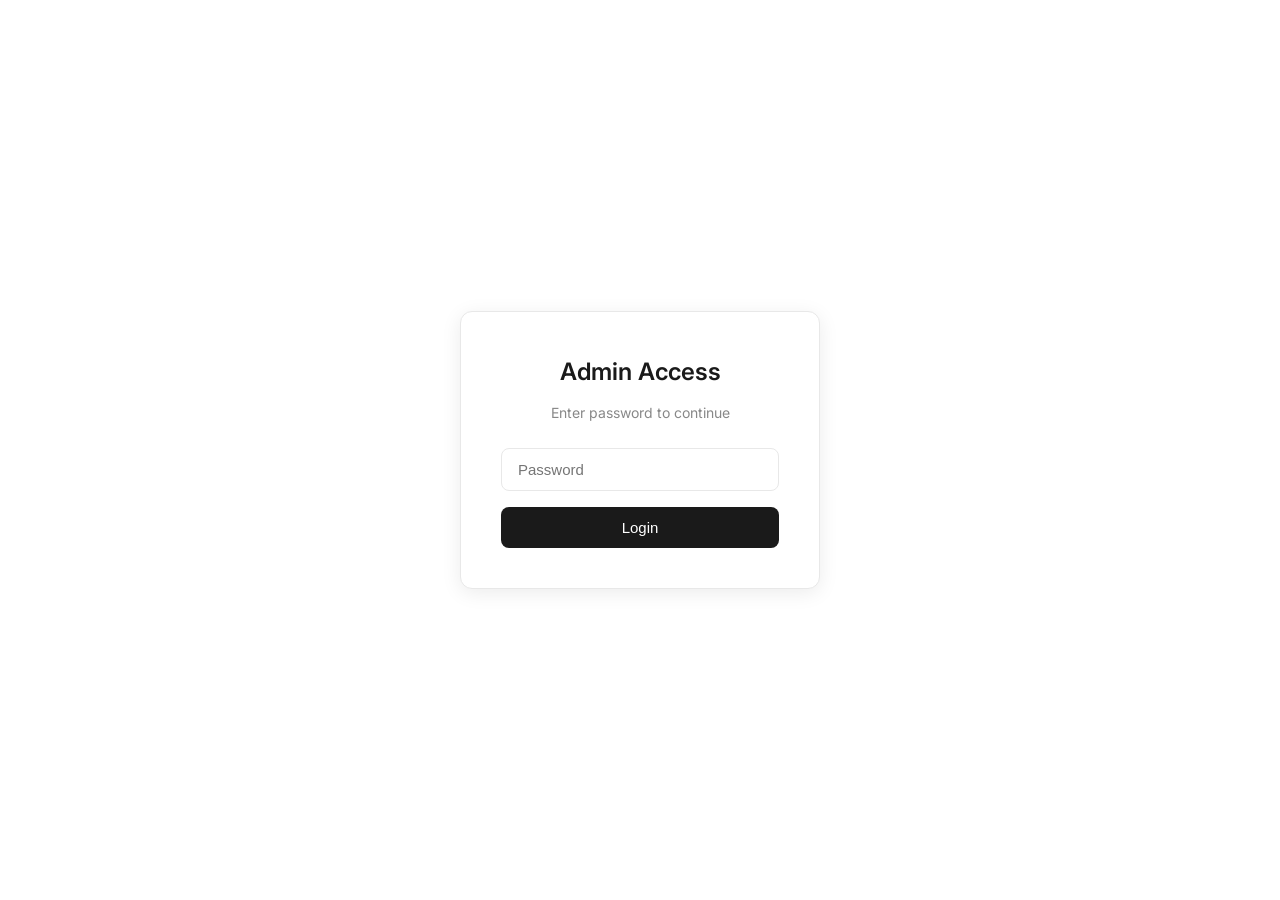
<file: admin.html>
<!DOCTYPE html>
<html lang="en">
<head>
    <meta charset="UTF-8">
    <meta name="viewport" content="width=device-width, initial-scale=1.0">
    <title>Admin Panel - Tharun K M</title>
    <link rel="stylesheet" href="styles.css">
    <link rel="preconnect" href="https://fonts.googleapis.com">
    <link rel="preconnect" href="https://fonts.gstatic.com" crossorigin>
    <link href="https://fonts.googleapis.com/css2?family=Inter:wght@400;500;600;700&family=Newsreader:ital,opsz,wght@0,6..72,400;0,6..72,500;1,6..72,400&display=swap" rel="stylesheet">
    <style>
        /* Admin Panel Specific Styles */
        .admin-container {
            max-width: 1200px;
            margin: 0 auto;
            padding: 40px 24px;
            font-family: var(--font-body);
        }

        .admin-header {
            display: flex;
            justify-content: space-between;
            align-items: center;
            margin-bottom: 40px;
            padding-bottom: 20px;
            border-bottom: 1px solid var(--color-border);
        }

        .admin-header h1 {
            font-size: 28px;
            font-weight: 600;
            color: var(--color-text);
        }

        .logout-btn {
            padding: 8px 16px;
            font-size: 13px;
            font-weight: 500;
            color: var(--color-text-muted);
            background: transparent;
            border: 1px solid var(--color-border);
            border-radius: 6px;
            cursor: pointer;
            transition: all 0.2s ease;
        }

        .logout-btn:hover {
            border-color: var(--color-text);
            color: var(--color-text);
        }

        /* Login Screen */
        .login-screen {
            position: fixed;
            top: 0;
            left: 0;
            right: 0;
            bottom: 0;
            background: var(--color-bg);
            display: flex;
            align-items: center;
            justify-content: center;
            z-index: 9999;
        }

        .login-form {
            background: var(--color-bg);
            padding: 40px;
            border-radius: 12px;
            border: 1px solid var(--color-border);
            box-shadow: 0 4px 20px rgba(0, 0, 0, 0.08);
            width: 100%;
            max-width: 360px;
            text-align: center;
        }

        .login-form h2 {
            font-size: 24px;
            font-weight: 600;
            margin-bottom: 8px;
            color: var(--color-text);
        }

        .login-form p {
            font-size: 14px;
            color: var(--color-text-muted);
            margin-bottom: 24px;
        }

        .login-form input {
            width: 100%;
            padding: 12px 16px;
            font-size: 15px;
            border: 1px solid var(--color-border);
            border-radius: 8px;
            margin-bottom: 16px;
            outline: none;
            transition: border-color 0.2s ease;
            box-sizing: border-box;
        }

        .login-form input:focus {
            border-color: var(--color-text);
        }

        .login-form button {
            width: 100%;
            padding: 12px 16px;
            font-size: 15px;
            font-weight: 500;
            color: #fff;
            background: #1a1a1a;
            border: none;
            border-radius: 8px;
            cursor: pointer;
            transition: background 0.2s ease;
        }

        .login-form button:hover {
            background: #333;
        }

        .login-error {
            color: #e75480;
            font-size: 13px;
            margin-top: 12px;
            display: none;
        }

        /* Tabs */
        .admin-tabs {
            display: flex;
            gap: 8px;
            margin-bottom: 32px;
        }

        .admin-tab {
            padding: 10px 20px;
            font-size: 14px;
            font-weight: 500;
            color: var(--color-text-muted);
            background: transparent;
            border: 1px solid var(--color-border);
            border-radius: 8px;
            cursor: pointer;
            transition: all 0.2s ease;
        }

        .admin-tab:hover {
            border-color: var(--color-text-muted);
        }

        .admin-tab.active {
            color: var(--color-text);
            background: var(--color-card-bg);
            border-color: var(--color-text);
        }

        /* Section Panels */
        .admin-section {
            display: none;
        }

        .admin-section.active {
            display: block;
        }

        .section-header {
            display: flex;
            justify-content: space-between;
            align-items: center;
            margin-bottom: 24px;
        }

        .section-header h2 {
            font-size: 20px;
            font-weight: 600;
            color: var(--color-text);
        }

        .add-btn {
            padding: 10px 20px;
            font-size: 14px;
            font-weight: 500;
            color: #fff;
            background: #1a1a1a;
            border: none;
            border-radius: 8px;
            cursor: pointer;
            transition: all 0.2s ease;
        }

        .add-btn:hover {
            background: #333;
        }

        /* Entry Cards */
        .entry-list {
            display: flex;
            flex-direction: column;
            gap: 16px;
        }

        .entry-card {
            padding: 20px;
            background: var(--color-card-bg);
            border: 1px solid var(--color-border);
            border-radius: 10px;
        }

        .entry-card .entry-meta {
            display: flex;
            justify-content: space-between;
            align-items: flex-start;
            margin-bottom: 12px;
        }

        .entry-card .entry-date {
            font-size: 12px;
            color: var(--color-text-light);
        }

        .entry-card .entry-category {
            font-size: 11px;
            font-weight: 500;
            text-transform: uppercase;
            padding: 3px 8px;
            border-radius: 4px;
            background: var(--color-border);
            color: var(--color-text-muted);
        }

        .entry-card .entry-title {
            font-size: 16px;
            font-weight: 500;
            color: var(--color-text);
            margin-bottom: 8px;
        }

        .entry-card .entry-message {
            font-size: 14px;
            color: var(--color-text);
            line-height: 1.6;
            margin-bottom: 12px;
        }

        .entry-card .entry-source {
            font-size: 13px;
            color: var(--color-text-muted);
            margin-bottom: 12px;
        }

        .entry-actions {
            display: flex;
            gap: 8px;
            padding-top: 12px;
            border-top: 1px solid var(--color-border);
        }

        .entry-actions button {
            padding: 6px 12px;
            font-size: 12px;
            font-weight: 500;
            border-radius: 6px;
            cursor: pointer;
            transition: all 0.2s ease;
        }

        .edit-btn {
            color: var(--color-text);
            background: transparent;
            border: 1px solid var(--color-border);
        }

        .edit-btn:hover {
            border-color: var(--color-text);
        }

        .delete-btn {
            color: #e75480;
            background: transparent;
            border: 1px solid #e75480;
        }

        .delete-btn:hover {
            background: #e75480;
            color: #fff;
        }

        /* Empty State */
        .empty-state {
            text-align: center;
            padding: 60px 20px;
            color: var(--color-text-muted);
        }

        .empty-state p {
            font-size: 15px;
        }

        /* Modal */
        .admin-modal {
            position: fixed;
            top: 0;
            left: 0;
            right: 0;
            bottom: 0;
            background: rgba(0, 0, 0, 0.5);
            display: none;
            align-items: center;
            justify-content: center;
            z-index: 5000;
            padding: 20px;
        }

        .admin-modal.active {
            display: flex;
        }

        .modal-content {
            background: var(--color-bg);
            border-radius: 12px;
            padding: 32px;
            width: 100%;
            max-width: 500px;
            max-height: 90vh;
            overflow-y: auto;
        }

        .modal-content h3 {
            font-size: 20px;
            font-weight: 600;
            margin-bottom: 24px;
            color: var(--color-text);
        }

        .form-group {
            margin-bottom: 20px;
        }

        .form-group label {
            display: block;
            font-size: 13px;
            font-weight: 500;
            color: var(--color-text-muted);
            margin-bottom: 6px;
        }

        .form-group input,
        .form-group textarea,
        .form-group select {
            width: 100%;
            padding: 10px 12px;
            font-size: 14px;
            border: 1px solid var(--color-border);
            border-radius: 8px;
            outline: none;
            transition: border-color 0.2s ease;
            box-sizing: border-box;
            font-family: var(--font-body);
        }

        .form-group input:focus,
        .form-group textarea:focus,
        .form-group select:focus {
            border-color: var(--color-text);
        }

        .form-group textarea {
            resize: vertical;
            min-height: 100px;
        }

        .modal-actions {
            display: flex;
            gap: 12px;
            justify-content: flex-end;
            margin-top: 24px;
        }

        .modal-actions button {
            padding: 10px 20px;
            font-size: 14px;
            font-weight: 500;
            border-radius: 8px;
            cursor: pointer;
            transition: all 0.2s ease;
        }

        .cancel-btn {
            color: var(--color-text-muted);
            background: transparent;
            border: 1px solid var(--color-border);
        }

        .cancel-btn:hover {
            border-color: var(--color-text);
            color: var(--color-text);
        }

        .save-btn {
            color: #fff;
            background: #1a1a1a;
            border: none;
        }

        .save-btn:hover {
            background: #333;
        }

        /* Export Section */
        .export-section {
            margin-top: 40px;
            padding-top: 24px;
            border-top: 1px solid var(--color-border);
        }

        .export-section h3 {
            font-size: 16px;
            font-weight: 600;
            margin-bottom: 16px;
            color: var(--color-text);
        }

        .export-buttons {
            display: flex;
            gap: 12px;
        }

        .export-btn {
            padding: 10px 16px;
            font-size: 13px;
            font-weight: 500;
            color: var(--color-text);
            background: transparent;
            border: 1px solid var(--color-border);
            border-radius: 6px;
            cursor: pointer;
            transition: all 0.2s ease;
        }

        .export-btn:hover {
            border-color: var(--color-text);
        }

        /* Confirm Dialog */
        .confirm-dialog {
            position: fixed;
            top: 0;
            left: 0;
            right: 0;
            bottom: 0;
            background: rgba(0, 0, 0, 0.5);
            display: none;
            align-items: center;
            justify-content: center;
            z-index: 6000;
        }

        .confirm-dialog.active {
            display: flex;
        }

        .confirm-content {
            background: var(--color-bg);
            border-radius: 12px;
            padding: 24px;
            width: 100%;
            max-width: 400px;
            text-align: center;
        }

        .confirm-content p {
            font-size: 15px;
            color: var(--color-text);
            margin-bottom: 20px;
        }

        .confirm-actions {
            display: flex;
            gap: 12px;
            justify-content: center;
        }

        /* Dark mode adjustments */
        [data-theme="dark"] .login-form button,
        [data-theme="dark"] .add-btn,
        [data-theme="dark"] .save-btn {
            background: #fff;
            color: #1a1a1a;
        }

        [data-theme="dark"] .login-form button:hover,
        [data-theme="dark"] .add-btn:hover,
        [data-theme="dark"] .save-btn:hover {
            background: #e0e0e0;
        }
    </style>
</head>
<body>
    <!-- Login Screen -->
    <div class="login-screen" id="login-screen">
        <div class="login-form">
            <h2>Admin Access</h2>
            <p>Enter password to continue</p>
            <input type="password" id="admin-password" placeholder="Password" autocomplete="current-password">
            <button id="login-btn">Login</button>
            <p class="login-error" id="login-error">Incorrect password</p>
        </div>
    </div>

    <!-- Admin Panel -->
    <div class="admin-container" id="admin-panel" style="display: none;">
        <header class="admin-header">
            <h1>Admin Panel</h1>
            <button class="logout-btn" id="logout-btn">Logout</button>
        </header>

        <!-- Tabs -->
        <div class="admin-tabs">
            <button class="admin-tab active" data-tab="guestbook">Guestbook</button>
            <button class="admin-tab" data-tab="thoughts">Thoughts</button>
            <button class="admin-tab" data-tab="calendar">Content Calendar</button>
        </div>

        <!-- Guestbook Section -->
        <div class="admin-section active" id="section-guestbook">
            <div class="section-header">
                <h2>Guestbook Entries</h2>
            </div>
            <div class="entry-list" id="guestbook-list">
                <!-- Entries loaded dynamically -->
            </div>
            <div class="export-section">
                <h3>Export Data</h3>
                <div class="export-buttons">
                    <button class="export-btn" id="export-guestbook">Download guestbook.json</button>
                </div>
            </div>
        </div>

        <!-- Thoughts Section -->
        <div class="admin-section" id="section-thoughts">
            <div class="section-header">
                <h2>Thoughts (Blog Posts)</h2>
                <button class="add-btn" id="add-thought-admin">+ Add Thought</button>
            </div>
            <div class="entry-list" id="thoughts-admin-list">
                <!-- Entries loaded dynamically -->
            </div>
            <div class="export-section">
                <h3>Export Data</h3>
                <div class="export-buttons">
                    <button class="export-btn" id="export-thoughts">Download thoughts.json</button>
                </div>
            </div>
        </div>

        <!-- Calendar Section -->
        <div class="admin-section" id="section-calendar">
            <div class="section-header">
                <h2>Content Calendar</h2>
                <button class="add-btn" id="add-content-admin">+ Add Content</button>
            </div>
            <div class="entry-list" id="calendar-list">
                <!-- Entries loaded dynamically -->
            </div>
            <div class="export-section">
                <h3>Export Data</h3>
                <div class="export-buttons">
                    <button class="export-btn" id="export-calendar">Download content-data.json</button>
                </div>
            </div>
        </div>
    </div>

    <!-- Edit Content Modal -->
    <div class="admin-modal" id="content-modal">
        <div class="modal-content">
            <h3 id="modal-title">Add Content</h3>
            <input type="hidden" id="edit-content-id">
            <div class="form-group">
                <label for="edit-date">Date</label>
                <input type="date" id="edit-date">
            </div>
            <div class="form-group">
                <label for="edit-title">Title *</label>
                <input type="text" id="edit-title" placeholder="What did you consume?">
            </div>
            <div class="form-group">
                <label for="edit-url">URL</label>
                <input type="url" id="edit-url" placeholder="https://...">
            </div>
            <div class="form-group">
                <label for="edit-source">Source / Platform</label>
                <input type="text" id="edit-source" placeholder="e.g., The Atlantic, YouTube">
            </div>
            <div class="form-group">
                <label for="edit-category">Category</label>
                <select id="edit-category">
                    <option value="article">Article</option>
                    <option value="video">Video</option>
                    <option value="book">Book</option>
                    <option value="podcast">Podcast</option>
                    <option value="newsletter">Newsletter</option>
                </select>
            </div>
            <div class="form-group">
                <label for="edit-thoughts">My Thoughts</label>
                <textarea id="edit-thoughts" placeholder="What resonated with you?"></textarea>
            </div>
            <div class="modal-actions">
                <button class="cancel-btn" id="modal-cancel">Cancel</button>
                <button class="save-btn" id="modal-save">Save</button>
            </div>
        </div>
    </div>

    <!-- Edit Thought Modal -->
    <div class="admin-modal" id="thought-modal">
        <div class="modal-content">
            <h3 id="thought-modal-title">Add Thought</h3>
            <input type="hidden" id="edit-thought-id">
            <div class="form-group">
                <label for="edit-thought-year">Year *</label>
                <input type="text" id="edit-thought-year" placeholder="2025">
            </div>
            <div class="form-group">
                <label for="edit-thought-title">Title *</label>
                <input type="text" id="edit-thought-title" placeholder="Article title">
            </div>
            <div class="form-group">
                <label for="edit-thought-url">URL *</label>
                <input type="url" id="edit-thought-url" placeholder="https://substack.com/...">
            </div>
            <div class="modal-actions">
                <button class="cancel-btn" id="thought-modal-cancel">Cancel</button>
                <button class="save-btn" id="thought-modal-save">Save</button>
            </div>
        </div>
    </div>

    <!-- Confirm Delete Dialog -->
    <div class="confirm-dialog" id="confirm-dialog">
        <div class="confirm-content">
            <p id="confirm-message">Are you sure you want to delete this item?</p>
            <div class="confirm-actions">
                <button class="cancel-btn" id="confirm-cancel">Cancel</button>
                <button class="delete-btn" id="confirm-delete">Delete</button>
            </div>
        </div>
    </div>

    <script>
        // Simple hash function for password verification
        async function hashPassword(password) {
            const encoder = new TextEncoder();
            const data = encoder.encode(password);
            const hashBuffer = await crypto.subtle.digest('SHA-256', data);
            const hashArray = Array.from(new Uint8Array(hashBuffer));
            return hashArray.map(b => b.toString(16).padStart(2, '0')).join('');
        }

        // Admin password hash (change this to your password's hash)
        // Default password: "admin123" - CHANGE THIS!
        const ADMIN_PASSWORD_HASH = '96627b6433074090938ad6cfa0f22bf6c2675f8d5725b6c46778c2f725ba2554';

        // State
        let guestbookNotes = [];
        let calendarEntries = [];
        let thoughtsEntries = [];
        let currentEditId = null;
        let currentThoughtEditId = null;
        let deleteCallback = null;

        // DOM Elements
        const loginScreen = document.getElementById('login-screen');
        const adminPanel = document.getElementById('admin-panel');
        const passwordInput = document.getElementById('admin-password');
        const loginBtn = document.getElementById('login-btn');
        const loginError = document.getElementById('login-error');
        const logoutBtn = document.getElementById('logout-btn');

        // Check authentication
        function checkAuth() {
            const token = sessionStorage.getItem('admin-auth');
            if (token === 'authenticated') {
                showAdminPanel();
            }
        }

        // Login
        loginBtn.addEventListener('click', async () => {
            const password = passwordInput.value;
            const hash = await hashPassword(password);

            if (hash === ADMIN_PASSWORD_HASH) {
                sessionStorage.setItem('admin-auth', 'authenticated');
                showAdminPanel();
            } else {
                loginError.style.display = 'block';
                passwordInput.value = '';
            }
        });

        passwordInput.addEventListener('keypress', (e) => {
            if (e.key === 'Enter') {
                loginBtn.click();
            }
        });

        // Logout
        logoutBtn.addEventListener('click', () => {
            sessionStorage.removeItem('admin-auth');
            loginScreen.style.display = 'flex';
            adminPanel.style.display = 'none';
        });

        // Show admin panel
        function showAdminPanel() {
            loginScreen.style.display = 'none';
            adminPanel.style.display = 'block';
            loadData();
        }

        // Tab switching
        document.querySelectorAll('.admin-tab').forEach(tab => {
            tab.addEventListener('click', () => {
                document.querySelectorAll('.admin-tab').forEach(t => t.classList.remove('active'));
                document.querySelectorAll('.admin-section').forEach(s => s.classList.remove('active'));

                tab.classList.add('active');
                document.getElementById(`section-${tab.dataset.tab}`).classList.add('active');
            });
        });

        // Load data from localStorage
        function loadData() {
            // Load guestbook
            const storedNotes = localStorage.getItem('guestbook-notes');
            guestbookNotes = storedNotes ? JSON.parse(storedNotes) : [];
            renderGuestbook();

            // Load thoughts
            const storedThoughts = localStorage.getItem('thoughts-entries');
            thoughtsEntries = storedThoughts ? JSON.parse(storedThoughts) : [];
            renderThoughts();

            // Load calendar
            const storedCalendar = localStorage.getItem('content-calendar');
            calendarEntries = storedCalendar ? JSON.parse(storedCalendar) : [];
            renderCalendar();
        }

        // Format date
        function formatDate(dateStr) {
            const date = new Date(dateStr);
            return date.toLocaleDateString('en-US', {
                month: 'short',
                day: 'numeric',
                year: 'numeric'
            });
        }

        // Render guestbook entries
        function renderGuestbook() {
            const list = document.getElementById('guestbook-list');

            if (guestbookNotes.length === 0) {
                list.innerHTML = '<div class="empty-state"><p>No guestbook entries yet.</p></div>';
                return;
            }

            // Sort by date, newest first
            const sorted = [...guestbookNotes].sort((a, b) =>
                new Date(b.createdAt) - new Date(a.createdAt)
            );

            list.innerHTML = sorted.map(note => `
                <div class="entry-card" data-id="${note.id}">
                    <div class="entry-meta">
                        <span class="entry-date">${formatDate(note.createdAt)}</span>
                    </div>
                    <p class="entry-message">"${note.message}"</p>
                    <div class="entry-actions">
                        <button class="delete-btn" onclick="confirmDeleteGuestbook(${note.id})">Delete</button>
                    </div>
                </div>
            `).join('');
        }

        // Render thoughts entries
        function renderThoughts() {
            const list = document.getElementById('thoughts-admin-list');

            if (thoughtsEntries.length === 0) {
                list.innerHTML = '<div class="empty-state"><p>No thoughts yet. Add your first blog post link!</p></div>';
                return;
            }

            // Sort by year descending, then by id
            const sorted = [...thoughtsEntries].sort((a, b) => {
                if (b.year !== a.year) return b.year - a.year;
                return b.id - a.id;
            });

            list.innerHTML = sorted.map(thought => `
                <div class="entry-card" data-id="${thought.id}">
                    <div class="entry-meta">
                        <span class="entry-date">${thought.year}</span>
                    </div>
                    <h4 class="entry-title">${thought.title}</h4>
                    <p class="entry-source">${thought.url}</p>
                    <div class="entry-actions">
                        <button class="edit-btn" onclick="editThought(${thought.id})">Edit</button>
                        <button class="delete-btn" onclick="confirmDeleteThought(${thought.id})">Delete</button>
                    </div>
                </div>
            `).join('');
        }

        // Add thought
        document.getElementById('add-thought-admin').addEventListener('click', () => {
            currentThoughtEditId = null;
            document.getElementById('thought-modal-title').textContent = 'Add Thought';
            document.getElementById('edit-thought-id').value = '';
            document.getElementById('edit-thought-year').value = new Date().getFullYear().toString();
            document.getElementById('edit-thought-title').value = '';
            document.getElementById('edit-thought-url').value = '';
            document.getElementById('thought-modal').classList.add('active');
        });

        // Edit thought
        function editThought(id) {
            const thought = thoughtsEntries.find(t => t.id === id);
            if (!thought) return;

            currentThoughtEditId = id;
            document.getElementById('thought-modal-title').textContent = 'Edit Thought';
            document.getElementById('edit-thought-id').value = id;
            document.getElementById('edit-thought-year').value = thought.year;
            document.getElementById('edit-thought-title').value = thought.title;
            document.getElementById('edit-thought-url').value = thought.url;
            document.getElementById('thought-modal').classList.add('active');
        }

        // Save thought
        document.getElementById('thought-modal-save').addEventListener('click', () => {
            const year = document.getElementById('edit-thought-year').value.trim();
            const title = document.getElementById('edit-thought-title').value.trim();
            const url = document.getElementById('edit-thought-url').value.trim();

            if (!year || !title || !url) {
                alert('All fields are required');
                return;
            }

            if (currentThoughtEditId) {
                // Update existing
                const index = thoughtsEntries.findIndex(t => t.id === currentThoughtEditId);
                if (index !== -1) {
                    thoughtsEntries[index] = { ...thoughtsEntries[index], year, title, url };
                }
            } else {
                // Add new
                thoughtsEntries.push({
                    id: Date.now(),
                    year,
                    title,
                    url
                });
            }

            localStorage.setItem('thoughts-entries', JSON.stringify(thoughtsEntries));
            renderThoughts();
            document.getElementById('thought-modal').classList.remove('active');
            currentThoughtEditId = null;
        });

        // Cancel thought modal
        document.getElementById('thought-modal-cancel').addEventListener('click', () => {
            document.getElementById('thought-modal').classList.remove('active');
            currentThoughtEditId = null;
        });

        // Delete thought
        function confirmDeleteThought(id) {
            document.getElementById('confirm-message').textContent = 'Delete this thought entry?';
            document.getElementById('confirm-dialog').classList.add('active');
            deleteCallback = () => {
                thoughtsEntries = thoughtsEntries.filter(t => t.id !== id);
                localStorage.setItem('thoughts-entries', JSON.stringify(thoughtsEntries));
                renderThoughts();
            };
        }

        // Export thoughts
        document.getElementById('export-thoughts').addEventListener('click', () => {
            const data = JSON.stringify({ entries: thoughtsEntries }, null, 2);
            downloadJSON(data, 'thoughts.json');
        });

        // Render calendar entries
        function renderCalendar() {
            const list = document.getElementById('calendar-list');

            if (calendarEntries.length === 0) {
                list.innerHTML = '<div class="empty-state"><p>No content entries yet.</p></div>';
                return;
            }

            // Sort by date, newest first
            const sorted = [...calendarEntries].sort((a, b) =>
                new Date(b.date) - new Date(a.date)
            );

            list.innerHTML = sorted.map(entry => `
                <div class="entry-card" data-id="${entry.id}">
                    <div class="entry-meta">
                        <span class="entry-date">${formatDate(entry.date)}</span>
                        <span class="entry-category">${entry.category}</span>
                    </div>
                    <h4 class="entry-title">${entry.title}</h4>
                    ${entry.source ? `<p class="entry-source">${entry.source}</p>` : ''}
                    <div class="entry-actions">
                        <button class="edit-btn" onclick="editContent(${entry.id})">Edit</button>
                        <button class="delete-btn" onclick="confirmDeleteContent(${entry.id})">Delete</button>
                    </div>
                </div>
            `).join('');
        }

        // Delete guestbook entry
        function confirmDeleteGuestbook(id) {
            document.getElementById('confirm-message').textContent = 'Delete this guestbook entry?';
            document.getElementById('confirm-dialog').classList.add('active');
            deleteCallback = () => {
                guestbookNotes = guestbookNotes.filter(n => n.id !== id);
                localStorage.setItem('guestbook-notes', JSON.stringify(guestbookNotes));
                renderGuestbook();
            };
        }

        // Delete content entry
        function confirmDeleteContent(id) {
            document.getElementById('confirm-message').textContent = 'Delete this content entry?';
            document.getElementById('confirm-dialog').classList.add('active');
            deleteCallback = () => {
                calendarEntries = calendarEntries.filter(e => e.id !== id);
                localStorage.setItem('content-calendar', JSON.stringify(calendarEntries));
                renderCalendar();
            };
        }

        // Confirm delete
        document.getElementById('confirm-delete').addEventListener('click', () => {
            if (deleteCallback) {
                deleteCallback();
                deleteCallback = null;
            }
            document.getElementById('confirm-dialog').classList.remove('active');
        });

        document.getElementById('confirm-cancel').addEventListener('click', () => {
            deleteCallback = null;
            document.getElementById('confirm-dialog').classList.remove('active');
        });

        // Edit content
        function editContent(id) {
            const entry = calendarEntries.find(e => e.id === id);
            if (!entry) return;

            currentEditId = id;
            document.getElementById('modal-title').textContent = 'Edit Content';
            document.getElementById('edit-content-id').value = id;
            document.getElementById('edit-date').value = entry.date;
            document.getElementById('edit-title').value = entry.title;
            document.getElementById('edit-url').value = entry.url || '';
            document.getElementById('edit-source').value = entry.source || '';
            document.getElementById('edit-category').value = entry.category || 'article';
            document.getElementById('edit-thoughts').value = entry.thoughts || '';

            document.getElementById('content-modal').classList.add('active');
        }

        // Add content
        document.getElementById('add-content-admin').addEventListener('click', () => {
            currentEditId = null;
            document.getElementById('modal-title').textContent = 'Add Content';
            document.getElementById('edit-content-id').value = '';
            document.getElementById('edit-date').value = new Date().toISOString().split('T')[0];
            document.getElementById('edit-title').value = '';
            document.getElementById('edit-url').value = '';
            document.getElementById('edit-source').value = '';
            document.getElementById('edit-category').value = 'article';
            document.getElementById('edit-thoughts').value = '';

            document.getElementById('content-modal').classList.add('active');
        });

        // Save content
        document.getElementById('modal-save').addEventListener('click', () => {
            const date = document.getElementById('edit-date').value;
            const title = document.getElementById('edit-title').value.trim();
            const url = document.getElementById('edit-url').value.trim();
            const source = document.getElementById('edit-source').value.trim();
            const category = document.getElementById('edit-category').value;
            const thoughts = document.getElementById('edit-thoughts').value.trim();

            if (!title) {
                alert('Title is required');
                return;
            }

            if (currentEditId) {
                // Update existing
                const index = calendarEntries.findIndex(e => e.id === currentEditId);
                if (index !== -1) {
                    calendarEntries[index] = {
                        ...calendarEntries[index],
                        date,
                        title,
                        url: url || '#',
                        source,
                        category,
                        thoughts
                    };
                }
            } else {
                // Add new
                calendarEntries.push({
                    id: Date.now(),
                    date,
                    title,
                    url: url || '#',
                    source,
                    category,
                    thoughts,
                    addedAt: new Date().toISOString()
                });
            }

            localStorage.setItem('content-calendar', JSON.stringify(calendarEntries));
            renderCalendar();
            document.getElementById('content-modal').classList.remove('active');
            currentEditId = null;
        });

        // Cancel modal
        document.getElementById('modal-cancel').addEventListener('click', () => {
            document.getElementById('content-modal').classList.remove('active');
            currentEditId = null;
        });

        // Export guestbook
        document.getElementById('export-guestbook').addEventListener('click', () => {
            const data = JSON.stringify({ entries: guestbookNotes }, null, 2);
            downloadJSON(data, 'guestbook.json');
        });

        // Export calendar
        document.getElementById('export-calendar').addEventListener('click', () => {
            const data = JSON.stringify({ entries: calendarEntries }, null, 2);
            downloadJSON(data, 'content-data.json');
        });

        // Download JSON helper
        function downloadJSON(data, filename) {
            const blob = new Blob([data], { type: 'application/json' });
            const url = URL.createObjectURL(blob);
            const a = document.createElement('a');
            a.href = url;
            a.download = filename;
            document.body.appendChild(a);
            a.click();
            document.body.removeChild(a);
            URL.revokeObjectURL(url);
        }

        // Close modals on escape
        document.addEventListener('keydown', (e) => {
            if (e.key === 'Escape') {
                document.getElementById('content-modal').classList.remove('active');
                document.getElementById('thought-modal').classList.remove('active');
                document.getElementById('confirm-dialog').classList.remove('active');
            }
        });

        // Initialize
        checkAuth();
    </script>
</body>
</html>
</file>
<file: styles.css>
/* ===================================
   CSS Variables & Base Styles
   =================================== */

:root {
    /* Colors - Light Mode */
    --color-bg: #ffffff;
    --color-text: #1a1a1a;
    --color-text-muted: #888888;
    --color-text-light: #b5b5b5;
    --color-border: #e8e8e8;

    /* Highlight Colors - More vibrant and distinct */
    --highlight-peach: rgba(255, 180, 140, 0.6);
    --highlight-blue: rgba(140, 190, 255, 0.6);
    --highlight-lavender: rgba(200, 160, 255, 0.6);
    --highlight-yellow: rgba(255, 235, 120, 0.7);

    /* Highlight Hover States */
    --highlight-peach-hover: rgba(255, 160, 110, 0.8);
    --highlight-blue-hover: rgba(110, 170, 255, 0.8);
    --highlight-lavender-hover: rgba(180, 130, 255, 0.8);
    --highlight-yellow-hover: rgba(255, 220, 80, 0.9);

    /* Card backgrounds */
    --color-card-bg: #fafafa;

    /* Typography */
    --font-body: 'Inter', -apple-system, BlinkMacSystemFont, sans-serif;
    --font-serif: 'Newsreader', Georgia, serif;

    /* Spacing */
    --sidebar-width: 180px;
    --content-max-width: 600px;
    --section-gap: 80px;
}

/* Reset & Base */
*, *::before, *::after {
    box-sizing: border-box;
    margin: 0;
    padding: 0;
}

html {
    scroll-behavior: smooth;
    font-size: clamp(16px, 1.1vw, 19px);
    overflow-x: clip;
    -webkit-text-size-adjust: 100%; /* Prevent iOS from auto-scaling text */
    text-size-adjust: 100%;
}

body {
    font-family: var(--font-body);
    background-color: var(--color-bg);
    color: var(--color-text);
    line-height: 1.7;
    -webkit-font-smoothing: antialiased;
    transition: background-color 0.3s ease, color 0.3s ease;
    -moz-osx-font-smoothing: grayscale;
    overflow-x: hidden; /* Fallback */
    overflow-x: clip;   /* Preferred: doesn't create scroll container, fixes iOS position:fixed bug */
    min-height: 100vh;
}

/* Selection */
::selection {
    background: var(--highlight-lavender);
}

/* ===================================
   Page View Counter (in footer)
   =================================== */

.page-view-counter {
    display: inline-flex;
    align-items: center;
    gap: 5px;
    font-family: var(--font-body);
    font-size: 0.75rem;
    color: var(--color-text-light);
    margin-top: 8px;
}

.page-view-counter svg {
    opacity: 0.5;
    width: 12px;
    height: 12px;
}

.page-view-counter span {
    font-variant-numeric: tabular-nums;
}

.page-view-counter .view-label {
    opacity: 0.7;
}

/* ===================================
   Social Links - Top Right
   =================================== */

.social-links {
    position: fixed;
    top: 24px;
    right: 24px;
    display: flex;
    gap: 12px;
    z-index: 100;
}

.social-links a {
    display: flex;
    align-items: center;
    justify-content: center;
    width: 20px;
    height: 20px;
    color: var(--color-text-muted);
    transition: color 0.2s ease, transform 0.2s ease;
}

.social-links a:hover {
    color: var(--color-text);
    transform: translateY(-2px);
}

.social-links svg {
    width: 18px;
    height: 18px;
}

/* Individual icon adjustments for visual balance */
#social-twitter svg {
    width: 19px;
    height: 19px;
}

#social-linkedin svg {
    width: 17px;
    height: 17px;
}

#social-substack svg {
    width: 18px;
    height: 18px;
}

#social-email svg {
    width: 18px;
    height: 18px;
}

/* Social View Counter */
.social-view-counter {
    display: flex;
    align-items: center;
    gap: 4px;
    height: 20px;
    color: var(--color-text-muted);
    cursor: default;
    transition: color 0.2s ease;
}

.social-view-counter:hover {
    color: var(--color-text);
}

.social-view-counter svg {
    width: 18px;
    height: 18px;
    flex-shrink: 0;
}

.social-view-counter span {
    font-variant-numeric: tabular-nums;
    font-size: 0.75rem;
    font-weight: 500;
    line-height: 1;
}

/* ===================================
   Mobile Menu Toggle (Hamburger)
   =================================== */

.mobile-menu-toggle {
    display: none;
    position: fixed;
    top: 20px;
    left: 20px;
    z-index: 300;
    width: 44px;
    height: 44px;
    background: var(--color-bg);
    border: 1px solid var(--color-border);
    border-radius: 8px;
    flex-direction: column;
    justify-content: center;
    align-items: center;
    gap: 5px;
    padding: 10px;
    cursor: pointer;
    transition: all 0.3s ease;
}

.hamburger-line {
    width: 20px;
    height: 2px;
    background: var(--color-text);
    border-radius: 2px;
    transition: all 0.3s ease;
}

.mobile-menu-toggle.active .hamburger-line:nth-child(1) {
    transform: rotate(45deg) translate(5px, 5px);
}

.mobile-menu-toggle.active .hamburger-line:nth-child(2) {
    opacity: 0;
}

.mobile-menu-toggle.active .hamburger-line:nth-child(3) {
    transform: rotate(-45deg) translate(5px, -5px);
}

/* ===================================
   Sidebar Navigation
   =================================== */

.sidebar {
    position: fixed;
    left: 40px;
    top: 50%;
    transform: translateY(-50%);
    width: var(--sidebar-width);
    z-index: 100;
}

.sidebar-overlay {
    display: none;
}

.sidebar-content {
    display: contents;
}

.sidebar ul {
    list-style: none;
}

.sidebar li {
    margin-bottom: 8px;
}

.nav-link {
    font-size: 1rem;
    color: var(--color-text-light);
    text-decoration: none;
    letter-spacing: 0;
    transition: color 0.25s ease;
    display: inline-block;
    position: relative;
}

.nav-link::after {
    content: '';
    position: absolute;
    left: 0;
    bottom: -2px;
    width: 0;
    height: 1px;
    background: var(--color-text);
    transition: width 0.25s ease;
}

.nav-link:hover,
.nav-link.active {
    color: var(--color-text);
}

.nav-link.active::after {
    width: 100%;
}

/* ===================================
   Main Content Area
   =================================== */

.main-content {
    margin-left: calc(var(--sidebar-width) + 60px);
    padding: 60px 40px 60px 40px;
    max-width: calc(var(--content-max-width) + var(--sidebar-width) + 100px);
}

.section {
    padding-top: 20px;
    padding-bottom: var(--section-gap);
    min-height: auto;
}

/* ===================================
   Typography
   =================================== */

.name {
    font-family: var(--font-body);
    font-size: 1.625rem;
    font-weight: 500;
    letter-spacing: -0.01em;
    line-height: 1.3;
    margin-bottom: 16px;
    color: var(--color-text);
    cursor: default;
    position: relative;
}

/* Kannada name container - hidden by default */
.name-kannada {
    display: none;
}

.hidden-section {
    display: none;
}

.name:hover .name-english {
    display: none;
}

.name:hover .name-kannada {
    display: inline;
}

.intro {
    font-size: 1.0625rem;
    line-height: 1.65;
    color: var(--color-text);
    max-width: 540px;
    margin-bottom: 16px;
}

.about-story {
    font-size: 1.0625rem;
    line-height: 1.7;
    color: var(--color-text);
    max-width: 540px;
    margin-bottom: 24px;
}

.contact-line {
    font-size: 1rem;
    line-height: 1.75;
    color: var(--color-text);
    max-width: 540px;
    margin-bottom: 28px;
}

.unique-abilities {
    margin-bottom: 20px;
    max-width: 540px;
}

.unique-abilities h2 {
    font-family: var(--font-body);
    font-size: 1.0625rem;
    font-weight: 600;
    color: var(--color-text);
    margin-bottom: 8px;
}

.unique-abilities ul {
    list-style: none;
    padding-left: 0;
    font-size: 1.0625rem;
    line-height: 1.7;
    color: var(--color-text);
}

.unique-abilities li {
    margin-bottom: 2px;
    position: relative;
    padding-left: 16px;
}

.unique-abilities li::before {
    content: '✦';
    position: absolute;
    left: 0;
    top: 0.5em;
    color: var(--color-text-muted);
    font-size: 0.625rem;
}

.section-title {
    font-family: var(--font-body);
    font-size: 2rem;
    font-weight: 600;
    text-transform: none;
    letter-spacing: -0.02em;
    color: var(--color-text);
    margin-bottom: 8px;
}

.section-intro {
    color: var(--color-text-muted);
    margin-bottom: 32px;
    margin-top: 4px;
    font-size: 1rem;
    font-weight: 400;
}


/* ===================================
   About Section Content
   =================================== */

.about-header {
    display: block;
    position: relative;
}


.about-content {
    max-width: 560px;
}

.about-content p {
    font-size: 1.0625rem;
    line-height: 1.7;
    margin-bottom: 16px;
}

.about-intro {
    margin-bottom: 20px;
}

.about-subsection {
    margin-top: 32px;
    margin-bottom: 32px;
}

.about-subtitle {
    font-family: var(--font-body);
    font-size: 1.125rem;
    font-weight: 600;
    color: var(--color-text);
    margin-bottom: 12px;
}

.about-subtitle-meta {
    font-size: 1rem;
    font-weight: 600;
    color: var(--color-text);
    margin-bottom: 16px;
}

.about-list {
    list-style: none;
    padding-left: 0;
    margin: 12px 0;
}

.about-list li {
    position: relative;
    padding-left: 0;
    margin-bottom: 10px;
    font-size: 1.0625rem;
    line-height: 1.7;
}

.about-list a {
    color: var(--color-text);
    text-decoration: none;
    border-bottom: 1px solid var(--color-border);
    transition: border-color 0.2s ease;
}

.about-list a:hover {
    border-color: var(--color-text);
}

/* Learn about me list - Simple bullet list */
.learn-about-list {
    margin-top: 16px;
    list-style: none;
    padding: 0;
    max-width: 540px;
}

.learn-about-list li {
    position: relative;
    padding-left: 20px;
    margin-bottom: 14px;
    font-size: 1.0625rem;
    line-height: 1.7;
}

/* Bullet point */
.learn-about-list li::before {
    content: '✦';
    position: absolute;
    left: 0;
    color: var(--color-text-muted);
    font-size: 0.625rem;
    top: 5px;
}

/* Link styling - pastel underline on hover */
.learn-about-list a.highlight {
    color: var(--color-text);
    text-decoration: none;
    border-bottom: 2px solid transparent;
    transition: border-color 0.2s ease;
    padding: 0;
    background: none;
}

.learn-about-list a.highlight.blue:hover {
    border-bottom-color: var(--highlight-blue);
}

.learn-about-list a.highlight.peach:hover {
    border-bottom-color: var(--highlight-peach);
}

.learn-about-list a.highlight.lavender:hover {
    border-bottom-color: var(--highlight-lavender);
}

/* Source label - inline after arrow */
.learn-about-list em {
    font-size: 0.875rem;
    font-style: italic;
    color: var(--color-text-muted);
    margin-left: 4px;
}

/* Arrow before source */
.learn-about-list em::before {
    content: '→ ';
}

.beyond-work-grid {
    display: flex;
    flex-direction: column;
    gap: 20px;
    margin-top: 16px;
}

.beyond-work-item {
    display: flex;
    gap: 12px;
    font-size: 1.0625rem;
    line-height: 1.7;
}

.beyond-work-emoji {
    flex-shrink: 0;
}

/* Beyond Work - Progressive Disclosure */
.beyond-work-content {
    position: relative;
}

.beyond-work-preview {
    margin-top: 16px;
}

.beyond-work-preview.hidden {
    display: none;
}

.beyond-work-full {
    display: none;
    margin-top: 16px;
}

.beyond-work-full.active {
    display: flex;
    animation: fadeInExpand 0.3s ease;
}

.beyond-work-toggle {
    display: inline-block;
    background: none;
    border: none;
    border-radius: 0;
    padding: 0;
    font-family: var(--font-body);
    font-size: 1rem;
    font-weight: 400;
    color: #0000EE;
    text-decoration: none;
    border-bottom: 1px solid #0000EE;
    padding-bottom: 1px;
    cursor: pointer;
    transition: color 0.15s ease, border-color 0.15s ease;
    margin-top: 16px;
}

.beyond-work-toggle:hover {
    color: #551A8B;
    border-bottom-color: #551A8B;
    background: none;
}

.beyond-work-toggle.hidden {
    display: none;
}

.beyond-work-toggle-less {
    display: none;
    background: none;
    border: none;
    border-radius: 0;
    padding: 0;
    font-family: var(--font-body);
    font-size: 1rem;
    font-weight: 400;
    color: #551A8B;
    text-decoration: none;
    border-bottom: 1px solid #551A8B;
    padding-bottom: 1px;
    cursor: pointer;
    transition: color 0.15s ease, border-color 0.15s ease;
    margin-top: 16px;
}

.beyond-work-toggle-less:hover {
    color: #0000EE;
    border-bottom-color: #0000EE;
    background: none;
}

.beyond-work-toggle-less.active {
    display: inline-block;
}

/* ===================================
   Corporate Story - Progressive Disclosure
   =================================== */

.corporate-content {
    position: relative;
}

.corporate-preview.hidden {
    display: none;
}

.corporate-full {
    display: none;
    margin-top: 0;
}

.corporate-full.active {
    display: block;
    animation: fadeInExpand 0.3s ease;
}

.corporate-toggle {
    display: inline-block;
    background: none;
    border: none;
    border-radius: 0;
    padding: 0;
    font-family: var(--font-body);
    font-size: 1rem;
    font-weight: 400;
    color: #0000EE;
    text-decoration: none;
    border-bottom: 1px solid #0000EE;
    padding-bottom: 1px;
    cursor: pointer;
    transition: color 0.15s ease, border-color 0.15s ease;
    margin-top: 8px;
}

.corporate-toggle:hover {
    color: #551A8B;
    border-bottom-color: #551A8B;
    background: none;
}

.corporate-toggle.hidden {
    display: none;
}

.corporate-toggle-less {
    display: none;
    background: none;
    border: none;
    border-radius: 0;
    padding: 0;
    font-family: var(--font-body);
    font-size: 1rem;
    font-weight: 400;
    color: #551A8B;
    text-decoration: none;
    border-bottom: 1px solid #551A8B;
    padding-bottom: 1px;
    cursor: pointer;
    transition: color 0.15s ease, border-color 0.15s ease;
    margin-top: 8px;
}

.corporate-toggle-less:hover {
    color: #0000EE;
    border-bottom-color: #0000EE;
    background: none;
}

.corporate-toggle-less.active {
    display: inline-block;
}

/* ===================================
   Background Section - Progressive Disclosure
   =================================== */

.background-content {
    position: relative;
}

.background-preview {
    margin-bottom: 0;
}

.background-preview.hidden {
    display: none;
}

.background-ellipsis {
    display: none; /* Hidden since button is now on its own line */
    color: var(--color-text-muted);
    font-size: 1.0625rem;
}

.background-ellipsis.hidden {
    display: none;
}

.background-full {
    display: none;
    margin-top: 0;
}

.background-full.active {
    display: block;
    animation: fadeInExpand 0.3s ease;
}

.background-toggle {
    display: inline-block;
    background: none;
    border: none;
    border-radius: 0;
    padding: 0;
    font-family: var(--font-body);
    font-size: 1rem;
    font-weight: 400;
    color: #0000EE;
    text-decoration: none;
    border-bottom: 1px solid #0000EE;
    padding-bottom: 1px;
    cursor: pointer;
    transition: color 0.15s ease, border-color 0.15s ease;
    margin-top: 16px;
    margin-left: 0;
}

.background-toggle:hover {
    color: #551A8B;
    border-bottom-color: #551A8B;
    background: none;
}

.background-toggle.hidden {
    display: none;
}

.background-toggle-less {
    display: none;
    background: none;
    border: none;
    border-radius: 0;
    padding: 0;
    font-family: var(--font-body);
    font-size: 1rem;
    font-weight: 400;
    color: #551A8B;
    text-decoration: none;
    border-bottom: 1px solid #551A8B;
    padding-bottom: 1px;
    cursor: pointer;
    transition: color 0.15s ease, border-color 0.15s ease;
    margin-top: 16px;
}

.background-toggle-less:hover {
    color: #0000EE;
    border-bottom-color: #0000EE;
    background: none;
}

.background-toggle-less.active {
    display: inline-block;
}

/* ===================================
   Highlighted Links - The Signature Feature
   =================================== */

.highlight {
    text-decoration: none;
    color: var(--color-text);
    padding: 2px 6px;
    margin: 0 -4px;
    border-radius: 4px;
    transition: all 0.2s ease;
    position: relative;
    display: inline;
    box-decoration-break: clone;
    -webkit-box-decoration-break: clone;
}

.highlight.peach {
    background: var(--highlight-peach);
}

.highlight.blue {
    background: var(--highlight-blue);
}

.highlight.lavender {
    background: var(--highlight-lavender);
}

@media (hover: hover) {
    .highlight:hover {
        transform: scale(1.02);
    }

    .highlight.peach:hover {
        background: var(--highlight-peach-hover);
    }

    .highlight.blue:hover {
        background: var(--highlight-blue-hover);
    }

    .highlight.lavender:hover {
        background: var(--highlight-lavender-hover);
    }
}

.highlight-link {
    text-decoration: none;
    color: var(--color-text);
    padding: 2px 6px;
    margin: 0 -2px;
    border-radius: 4px;
    background: var(--highlight-yellow);
    transition: all 0.2s ease;
    display: inline;
    box-decoration-break: clone;
    -webkit-box-decoration-break: clone;
}

@media (hover: hover) {
    .highlight-link:hover {
        background: var(--highlight-yellow-hover);
        transform: scale(1.02);
    }
}

.highlight-link.pink {
    background: var(--highlight-lavender);
}

.highlight-link.pink:hover {
    background: var(--highlight-lavender-hover);
}

/* ===================================
   Cool Things Section
   =================================== */

.cool-things {
    margin-bottom: 64px;
}

.cool-things h2 {
    font-family: var(--font-body);
    font-size: 0.875rem;
    font-weight: 600;
    font-style: normal;
    color: var(--color-text);
    margin-bottom: 16px;
}

.achievements {
    list-style: none;
    margin-bottom: 20px;
}

.achievements li {
    position: relative;
    padding-left: 16px;
    margin-bottom: 10px;
    font-size: 1rem;
    line-height: 1.7;
}

.achievements li::before {
    content: '✦';
    position: absolute;
    left: 0;
    color: var(--color-text-light);
    font-size: 0.625rem;
    top: 5px;
}

.read-more {
    display: inline-block;
    font-size: 0.875rem;
    color: var(--color-text-muted);
    text-decoration: none;
    transition: color 0.2s ease;
    margin-top: 8px;
}

.read-more:hover {
    color: var(--color-text);
}

/* ===================================
   Tab Navigation
   =================================== */

.tabs-container {
    margin-top: 48px;
}

.tabs {
    display: flex;
    gap: 8px;
    margin-bottom: 32px;
    flex-wrap: wrap;
}

.tab {
    padding: 10px 20px;
    font-family: var(--font-body);
    font-size: 0.875rem;
    font-weight: 500;
    color: var(--color-text-muted);
    background: transparent;
    border: 1px solid var(--color-border);
    border-radius: 100px;
    cursor: pointer;
    transition: all 0.2s ease;
    touch-action: manipulation; /* prevent iOS double-tap zoom */
}

.tab:hover {
    border-color: var(--color-text-muted);
    color: var(--color-text);
}

.tab.active {
    background: var(--color-text);
    color: var(--color-bg);
    border-color: var(--color-text);
}

.tab-link {
    text-decoration: none;
    display: inline-flex;
    align-items: center;
}

.tab-content {
    animation: fadeIn 0.3s ease;
}

.tab-content.hidden {
    display: none;
}

@keyframes fadeIn {
    from { opacity: 0; transform: translateY(8px); }
    to { opacity: 1; transform: translateY(0); }
}

/* Content Grid */
.content-grid {
    display: grid;
    gap: 24px;
}

.content-card {
    padding: 24px;
    background: var(--color-card-bg);
    border: 1px solid var(--color-border);
    border-radius: 14px;
    transition: box-shadow 0.2s ease, transform 0.2s ease;
}

@media (hover: hover) {
    .content-card:hover {
        box-shadow: 0 8px 24px rgba(0, 0, 0, 0.10);
        transform: translateY(-3px) scale(1.01);
    }
}


.card-tag {
    display: inline-block;
    font-size: 0.6875rem;
    font-weight: 500;
    text-transform: uppercase;
    letter-spacing: 0.08em;
    color: var(--color-text-muted);
    margin-bottom: 12px;
}

.content-card h3 {
    font-size: 1.0625rem;
    font-weight: 600;
    margin-bottom: 8px;
    line-height: 1.4;
}

.content-card p {
    font-size: 1rem;
    color: var(--color-text-muted);
    line-height: 1.6;
}

/* ===================================
   Experience Section
   =================================== */

.experience-list {
    display: flex;
    flex-direction: column;
    gap: 24px;
}

.experience-item {
    padding: 24px;
    background: var(--color-card-bg);
    border: 1px solid var(--color-border);
    border-radius: 14px;
    transition: box-shadow 0.2s ease, transform 0.2s ease;
}

@media (hover: hover) {
    .experience-item:hover {
        box-shadow: 0 8px 24px rgba(0, 0, 0, 0.10);
        transform: translateY(-3px) scale(1.01);
    }
}

.experience-header {
    display: flex;
    justify-content: space-between;
    align-items: baseline;
    flex-wrap: wrap;
    gap: 12px;
    margin-bottom: 4px;
}

.experience-header h3 {
    font-size: 1.125rem;
    font-weight: 600;
}

.experience-date {
    font-size: 0.8125rem;
    color: var(--color-text-muted);
    white-space: nowrap;
}

.experience-company {
    font-size: 0.875rem;
    color: var(--color-text-muted);
    margin-bottom: 12px;
}

/* Experience Brief Description */
.experience-brief {
    font-size: 1.0625rem;
    line-height: 1.7;
    margin-bottom: 16px;
}

/* Experience Expanded Content */
.experience-expanded {
    display: none;
    padding-top: 20px;
    border-top: 1px solid var(--color-border);
    margin-top: 16px;
}

.experience-expanded.active {
    display: block;
    animation: fadeInExpand 0.3s ease;
}

.experience-expanded h4 {
    font-family: var(--font-body);
    font-size: 1.0625rem;
    font-weight: 600;
    margin: 24px 0 12px 0;
    color: var(--color-text);
}

.experience-expanded h4:first-child {
    margin-top: 0;
}

.experience-expanded p {
    font-family: var(--font-body);
    font-size: 1.0625rem;
    line-height: 1.7;
    margin-bottom: 16px;
    color: var(--color-text);
}

.experience-expanded ul {
    list-style: none;
    padding: 0;
    margin: 0;
}

.experience-expanded li {
    position: relative;
    padding-left: 20px;
    margin-bottom: 10px;
    font-family: var(--font-body);
    font-size: 1.0625rem;
    line-height: 1.7;
    color: var(--color-text);
}

.experience-expanded li::before {
    content: "✦";
    position: absolute;
    left: 0;
    color: var(--color-text-muted);
    font-size: 0.625rem;
    top: 5px;
}

/* Toggle Button */
.experience-toggle {
    display: inline-flex;
    align-items: center;
    gap: 6px;
    background: none;
    border: none;
    padding: 8px 0;
    font-family: var(--font-body);
    font-size: 0.875rem;
    color: var(--color-text-muted);
    cursor: pointer;
    transition: color 0.2s ease;
    margin-top: 8px;
}

.experience-toggle:hover {
    color: var(--color-text);
}

.toggle-arrow {
    transition: transform 0.2s ease;
}

/* Fade in animation for expanded content */
@keyframes fadeInExpand {
    from { opacity: 0; transform: translateY(-10px); }
    to { opacity: 1; transform: translateY(0); }
}

/* ===================================
   Projects Section - Card Layout
   =================================== */

.project-list {
    display: flex;
    flex-direction: column;
    gap: 24px;
}

/* ===================================
   Projects Carousel - Multi-page horizontal scroll
   =================================== */

.projects-carousel-wrapper {
    position: relative;
    overflow: hidden; /* clips scroll overflow so % widths on children resolve correctly */
}

/* Right gradient fade — directional overflow cue */
.projects-carousel-wrapper::after {
    content: '';
    position: absolute;
    right: 0;
    top: 0;
    bottom: 0;
    width: 96px;
    background: linear-gradient(to right, transparent, var(--color-bg) 75%);
    pointer-events: none;
    z-index: 1;
    transition: opacity 0.3s ease;
}

.projects-carousel-wrapper.at-end::after {
    opacity: 0;
}

.projects-carousel {
    display: flex;
    gap: 16px;
    overflow-x: auto;
    scroll-snap-type: x mandatory;
    -webkit-overflow-scrolling: touch;
    scrollbar-width: none;
}

.projects-carousel::-webkit-scrollbar {
    display: none;
}

/* Each slide holds up to 5 cards; width is set in JS for pixel-accurate peek */
.projects-page {
    flex-shrink: 0;
    scroll-snap-align: start;
    display: flex;
    flex-direction: column;
    gap: 24px;
}

/* Nav row: centered group of [← Prev] [dots] [Next →] */
.projects-carousel-nav {
    display: flex;
    align-items: center;
    justify-content: center;
    gap: 16px;
    margin-top: 20px;
}

.projects-scroll-dots {
    display: flex;
    align-items: center;
    justify-content: center;
    gap: 8px;
}

.projects-scroll-dot {
    width: 6px;
    height: 6px;
    border-radius: 50%;
    background: var(--color-border);
    border: none;
    padding: 0;
    cursor: pointer;
    transition: background 0.2s ease, transform 0.2s ease;
}

.projects-scroll-dot.active {
    background: var(--color-text-light);
    transform: scale(1.4);
}

/* Shared pill styles for both nav buttons */
@keyframes projects-next-bounce {
    0%, 88%, 100% { transform: translateX(0); }
    92%           { transform: translateX(5px); }
    96%           { transform: translateX(2px); }
}

@keyframes projects-prev-bounce {
    0%, 88%, 100% { transform: translateX(0); }
    92%           { transform: translateX(-5px); }
    96%           { transform: translateX(-2px); }
}

.projects-nav-prev,
.projects-nav-next {
    display: flex;
    align-items: center;
    gap: 6px;
    padding: 9px 18px;
    border-radius: 100px;
    border: 1.5px solid var(--color-text);
    background: transparent;
    color: var(--color-text);
    font-size: 0.875rem;
    font-weight: 500;
    cursor: pointer;
    flex-shrink: 0;
    transition: background 0.2s ease, color 0.2s ease, box-shadow 0.2s ease, transform 0.2s ease;
}

.projects-nav-prev:hover,
.projects-nav-next:hover {
    background: var(--color-text);
    color: var(--color-bg);
    box-shadow: 0 4px 12px rgba(0, 0, 0, 0.15);
    animation: none;
}

.projects-nav-next {
    animation: projects-next-bounce 7s ease-in-out infinite;
}

.projects-nav-next:hover {
    transform: translateX(4px);
}

.projects-nav-prev {
    animation: projects-prev-bounce 7s ease-in-out infinite;
    /* Delay so prev and next don't bounce simultaneously */
    animation-delay: 3.5s;
}

.projects-nav-prev:hover {
    transform: translateX(-4px);
}

/* Hide inactive nav button — display:none so the group stays centered */
.projects-nav-prev.hidden,
.projects-nav-next.hidden {
    display: none;
}

/* ===================================
   Admin: Drag-to-Reorder
   =================================== */

/* Card needs relative positioning so drag handle can be placed absolutely */
.project-card {
    position: relative;
    padding: 24px;
    background: var(--color-card-bg);
    border: 1px solid var(--color-border);
    border-radius: 14px;
    transition: box-shadow 0.2s ease, transform 0.2s ease;
}

/* Cards with a drag handle shift content right to make room */
.project-card.is-admin-card {
    padding-left: 44px;
}

@media (hover: hover) {
    .project-card:hover {
        box-shadow: 0 8px 24px rgba(0, 0, 0, 0.10);
        transform: translateY(-3px) scale(1.01);
    }
}

/* ---- Project hover preview card (desktop) ---- */
.project-preview-card {
    position: fixed;
    z-index: 200;
    width: 280px;
    border-radius: 12px;
    overflow: hidden;
    background: var(--color-card-bg);
    border: 1px solid var(--color-border);
    box-shadow: 0 12px 40px rgba(0, 0, 0, 0.14);
    opacity: 0;
    pointer-events: none;
    transform: translateY(8px) scale(0.97);
    transition: opacity 0.18s ease, transform 0.18s ease;
}

.project-preview-card.visible {
    opacity: 1;
    transform: translateY(0) scale(1);
}

.project-preview-card img {
    width: 100%;
    height: 180px;
    object-fit: contain; /* scale to fit without cropping; letterbox with card bg */
    display: block;
    background: var(--color-card-bg);
}

/* Close button — hidden on desktop hover, shown on mobile tap */
.preview-card-close {
    display: none;
    position: absolute;
    top: 8px;
    right: 8px;
    width: 26px;
    height: 26px;
    align-items: center;
    justify-content: center;
    background: rgba(0, 0, 0, 0.55);
    color: #fff;
    border: none;
    border-radius: 50%;
    font-size: 1rem;
    line-height: 1;
    cursor: pointer;
    z-index: 1;
    padding: 0;
}

.project-preview-card.mobile-active .preview-card-close {
    display: flex;
}

/* "View Details" button — hidden on desktop hover, shown on mobile tap */
.preview-card-details-btn {
    display: none;
    width: 100%;
    padding: 10px;
    background: none;
    border: none;
    border-top: 1px solid var(--color-border);
    font-size: 0.875rem;
    color: var(--color-text);
    cursor: pointer;
    text-align: center;
}

.project-preview-card.mobile-active .preview-card-details-btn {
    display: block;
}

/* Mobile tap: slightly narrower, stays interactive */
.project-preview-card.mobile-active {
    z-index: 350;
    pointer-events: auto;
}

/* ---- Mobile preview bottom sheet ---- */
.project-preview-backdrop {
    position: fixed;
    inset: 0;
    z-index: 390;
    background: rgba(0, 0, 0, 0.35);
    opacity: 0;
    pointer-events: none;
    transition: opacity 0.25s ease;
}

.project-preview-backdrop.visible {
    opacity: 1;
    pointer-events: auto;
}

.project-preview-sheet {
    position: fixed;
    bottom: 0;
    left: 0;
    right: 0;
    z-index: 400;
    background: var(--color-card-bg);
    border-top: 1px solid var(--color-border);
    border-radius: 16px 16px 0 0;
    padding: 44px 16px calc(16px + env(safe-area-inset-bottom, 0px));
    transform: translateY(100%);
    transition: transform 0.3s ease;
}

.project-preview-sheet.visible {
    transform: translateY(0);
}

.project-preview-sheet .preview-sheet-close {
    position: absolute;
    top: 12px;
    right: 16px;
    display: flex;
    background: none;
    border: none;
    font-size: 1.4rem;
    line-height: 1;
    color: var(--color-text-muted);
    cursor: pointer;
    padding: 4px 8px;
}

.project-preview-sheet .preview-sheet-img {
    width: 100%;
    height: 200px;
    object-fit: cover;
    border-radius: 8px;
    display: block;
    margin-bottom: 12px;
}

.project-preview-sheet .preview-sheet-details-btn {
    display: inline-flex;
    align-items: center;
    gap: 6px;
    padding: 8px 18px;
    background: none;
    border: 1px solid var(--color-border);
    border-radius: 999px;
    font-size: 0.875rem;
    color: var(--color-text);
    cursor: pointer;
    transition: border-color 0.2s ease;
}

.project-preview-sheet .preview-sheet-details-btn:hover {
    border-color: var(--color-text);
}

/* ---- Admin modal: preview image thumbnail ---- */
.preview-thumb {
    display: flex;
    align-items: center;
    gap: 12px;
    margin-top: 10px;
    padding: 8px;
    background: rgba(0, 0, 0, 0.03);
    border: 1px solid var(--color-border);
    border-radius: 8px;
}

.preview-thumb img {
    width: 80px;
    height: 56px;
    object-fit: cover;
    border-radius: 6px;
    flex-shrink: 0;
}

.preview-remove-btn {
    background: none;
    border: 1px solid #e75480;
    color: #e75480;
    border-radius: 999px;
    padding: 3px 10px;
    font-size: 0.75rem;
    cursor: pointer;
    transition: background 0.2s ease;
}

.preview-remove-btn:hover {
    background: #e75480;
    color: #fff;
}

.field-hint {
    font-size: 0.75rem;
    color: var(--color-text-muted);
    font-weight: normal;
}

/* Drag handle — 6-dot grip, fades in on card hover */
.drag-handle {
    position: absolute;
    left: 14px;
    top: 50%;
    transform: translateY(-50%);
    color: var(--color-border);
    cursor: grab;
    padding: 4px 2px;
    opacity: 0;
    transition: opacity 0.15s ease, color 0.15s ease;
    line-height: 0;
    user-select: none;
}

.project-card:hover .drag-handle {
    opacity: 1;
}

.drag-handle:hover {
    color: var(--color-text-light);
}

.drag-handle:active {
    cursor: grabbing;
}

/* SortableJS — ghost (placeholder slot left during drag) */
.sortable-ghost {
    opacity: 0;
    border: 1.5px dashed var(--color-text-light) !important;
    background: transparent !important;
    box-shadow: none !important;
}

/* SortableJS — chosen (the card being actively dragged) */
.sortable-chosen {
    box-shadow: 0 8px 28px rgba(0, 0, 0, 0.13) !important;
    transform: scale(1.015);
    border-color: var(--color-text-light) !important;
    z-index: 10;
}

.project-card h3 {
    font-size: 1.125rem;
    font-weight: 600;
    margin-bottom: 4px;
}

.project-brief {
    font-size: 1.0625rem;
    line-height: 1.7;
    margin-bottom: 16px;
}

/* Project Links (GitHub / Demo) */
.project-links {
    display: flex;
    gap: 10px;
    flex-wrap: wrap;
    margin-bottom: 8px;
}

.project-link {
    display: inline-flex;
    align-items: center;
    gap: 6px;
    padding: 6px 14px;
    font-size: 0.8125rem;
    font-weight: 500;
    color: var(--color-text-muted);
    background: rgba(0, 0, 0, 0.04);
    border: 1px solid var(--color-border);
    border-radius: 999px;
    text-decoration: none;
    transition: all 0.2s ease;
}

.project-link:hover {
    border-color: var(--color-text);
    color: var(--color-text);
}

.project-link svg {
    width: 14px;
    height: 14px;
    flex-shrink: 0;
}

/* Project Expanded Content */
.project-expanded {
    display: none;
    padding-top: 20px;
    border-top: 1px solid var(--color-border);
    margin-top: 16px;
}

.project-expanded.active {
    display: block;
    animation: fadeInExpand 0.3s ease;
}

.project-expanded h4 {
    font-family: var(--font-body);
    font-size: 1.0625rem;
    font-weight: 600;
    margin: 24px 0 12px 0;
    color: var(--color-text);
}

.project-expanded h4:first-child {
    margin-top: 0;
}

.project-expanded p {
    font-family: var(--font-body);
    font-size: 1.0625rem;
    line-height: 1.7;
    margin-bottom: 16px;
    color: var(--color-text);
}

/* Project Toggle Button */
.project-toggle {
    display: inline-flex;
    align-items: center;
    gap: 6px;
    background: none;
    border: none;
    padding: 8px 0;
    font-family: var(--font-body);
    font-size: 0.875rem;
    color: var(--color-text-muted);
    cursor: pointer;
    transition: color 0.2s ease;
    margin-top: 8px;
}

.project-toggle:hover {
    color: var(--color-text);
}

/* Project Admin Delete Button */
.project-admin-actions {
    display: flex;
    gap: 8px;
    margin-top: 12px;
    padding-top: 12px;
    border-top: 1px solid var(--color-border);
}

.project-admin-btn {
    padding: 4px 12px;
    font-size: 0.75rem;
    font-weight: 500;
    border-radius: 999px;
    cursor: pointer;
    transition: all 0.2s ease;
    background: rgba(0, 0, 0, 0.03);
}

.project-edit-btn {
    color: var(--color-text-muted);
    border: 1px solid var(--color-border);
}

.project-edit-btn:hover {
    border-color: var(--color-text);
    color: var(--color-text);
}

.project-delete-btn {
    color: #e75480;
    border: 1px solid #e75480;
}

.project-delete-btn:hover {
    background: #e75480;
    color: #fff;
}

/* Add Project Button */
.add-project-btn {
    padding: 10px 20px;
    font-size: 0.875rem;
    font-weight: 500;
    color: #fff;
    background: #1a1a1a;
    border: none;
    border-radius: 999px;
    cursor: pointer;
    transition: all 0.2s ease;
    margin-bottom: 24px;
}

.add-project-btn:hover {
    background: #333;
}

[data-theme="dark"] .add-project-btn {
    background: #fff;
    color: #1a1a1a;
}

[data-theme="dark"] .add-project-btn:hover {
    background: #e0e0e0;
}

/* Project Modal */
.project-modal {
    position: fixed;
    top: 0;
    left: 0;
    right: 0;
    bottom: 0;
    background: rgba(0, 0, 0, 0.5);
    display: none;
    align-items: center;
    justify-content: center;
    z-index: 5000;
    padding: 20px;
}

.project-modal.active {
    display: flex;
}

.project-modal-content {
    background: var(--color-bg);
    border-radius: 12px;
    padding: 32px;
    width: 100%;
    max-width: 500px;
    max-height: 90vh;
    overflow-y: auto;
    position: relative;
}

.project-modal-content h3 {
    font-size: 1.25rem;
    font-weight: 600;
    margin-bottom: 24px;
    color: var(--color-text);
}

/* Mobile responsive */
@media (max-width: 480px) {
    .project-card h3 {
        font-size: 0.9375rem;
    }

    .project-brief {
        font-size: 0.9375rem;
    }

    .project-links {
        gap: 8px;
    }

    .project-link {
        padding: 5px 12px;
        font-size: 0.75rem;
    }

    .project-toggle {
        min-height: 44px;
    }

    .project-modal-content {
        padding: 24px;
    }
}

/* ===================================
   Community Cards - Expandable with Logos
   =================================== */

.community-card {
    position: relative;
}

.community-header {
    display: flex;
    align-items: center;
    gap: 16px;
    margin-bottom: 12px;
}

.community-logo {
    width: 60px;
    height: 60px;
    object-fit: contain;
    flex-shrink: 0;
    border-radius: 8px;
    background: #fff;
    padding: 4px;
}

.community-emoji {
    font-size: 2.5rem;
    width: 60px;
    height: 60px;
    display: flex;
    align-items: center;
    justify-content: center;
    flex-shrink: 0;
}

.community-header h3 {
    margin: 0;
}

.community-brief {
    font-size: 1.0625rem;
    line-height: 1.7;
    color: var(--color-text);
    margin-bottom: 12px;
}

.community-expanded {
    display: none;
    padding-top: 16px;
    border-top: 1px solid var(--color-border);
    margin-top: 12px;
}

.community-expanded.active {
    display: block;
    animation: fadeInExpand 0.3s ease;
}

.community-expanded p {
    font-family: var(--font-body);
    font-size: 1.0625rem;
    line-height: 1.7;
    margin-bottom: 12px;
    color: var(--color-text);
}

.community-expanded p:last-of-type {
    margin-bottom: 16px;
}

.community-expanded p strong {
    color: var(--color-text);
}

/* Community Toggle Button */
.community-toggle {
    display: inline-flex;
    align-items: center;
    gap: 6px;
    background: none;
    border: none;
    padding: 8px 0;
    font-family: var(--font-body);
    font-size: 0.875rem;
    color: var(--color-text-muted);
    cursor: pointer;
    transition: color 0.2s ease;
    margin-top: 4px;
}

.community-toggle:hover {
    color: var(--color-text);
}

/* Mobile responsive */
@media (max-width: 480px) {
    .community-header {
        flex-direction: column;
        align-items: flex-start;
        gap: 12px;
    }

    .community-logo {
        width: 50px;
        height: 50px;
    }
}

/* ===================================
   Thoughts Section (formerly Fieldnotes)
   =================================== */

.thoughts-list {
    max-width: 560px;
}

.thoughts-year-group {
    margin-bottom: 32px;
}

.thoughts-year-group:last-child {
    margin-bottom: 0;
}

.thoughts-year-label {
    font-size: 0.8125rem;
    color: var(--color-text-light);
    font-weight: 500;
    margin-bottom: 12px;
    display: block;
}

.thoughts-links {
    list-style: none;
    padding: 0;
    margin: 0;
}

.thoughts-links li {
    margin-bottom: 10px;
    line-height: 1.7;
}

.thoughts-links li:last-child {
    margin-bottom: 0;
}

.thoughts-links a {
    font-size: 1.0625rem;
    color: var(--color-text);
    text-decoration: none;
    border-bottom: 1px solid transparent;
    transition: border-color 0.2s ease;
}

.thoughts-links a:hover {
    border-bottom-color: var(--highlight-peach);
}

/* Substack RSS Feed Styles */
.thoughts-loading {
    color: var(--color-text-muted);
    font-size: 0.9375rem;
}

/* Skeleton loader for thoughts while RSS fetches */
.skeleton-line {
    display: block;
    border-radius: 4px;
    background: linear-gradient(90deg, var(--color-border) 25%, #e8e8e8 50%, var(--color-border) 75%);
    background-size: 200% 100%;
    animation: skeleton-shimmer 1.4s ease infinite;
}

.skeleton-title {
    width: 75%;
    height: 1em;
    margin-bottom: 6px;
}

.skeleton-date {
    width: 30%;
    height: 0.75em;
}

.thoughts-skeleton {
    opacity: 0.7;
}

@keyframes skeleton-shimmer {
    0%   { background-position: 200% 0; }
    100% { background-position: -200% 0; }
}

.thoughts-posts-list {
    list-style: none;
    padding: 0;
    margin: 0 0 24px 0;
    counter-reset: none;
}

.thoughts-item {
    display: flex;
    gap: 12px;
    margin-bottom: 14px;
    align-items: flex-start;
}

.thoughts-item:last-child {
    margin-bottom: 0;
}

.thoughts-number {
    font-size: 1rem;
    color: var(--color-text-muted);
    font-weight: 500;
    min-width: 24px;
    flex-shrink: 0;
}

.thoughts-content {
    display: flex;
    flex-direction: column;
    gap: 4px;
}

.thoughts-title {
    font-size: 1.0625rem;
    color: var(--color-text);
    text-decoration: none;
    border-bottom: 1px solid transparent;
    transition: border-color 0.2s ease;
    line-height: 1.5;
}

.thoughts-title:hover {
    border-bottom-color: var(--highlight-peach);
}

.thoughts-date {
    font-size: 0.8125rem;
    color: var(--color-text-muted);
}

.thoughts-view-all {
    display: inline-block;
    font-size: 0.9375rem;
    color: var(--color-text-muted);
    text-decoration: none;
    border-bottom: 1px solid var(--highlight-peach);
    transition: color 0.2s ease;
    margin-top: 16px;
}

.thoughts-view-all:hover {
    color: var(--color-text);
}

.section-inline-link {
    color: inherit;
    text-decoration: none;
    border-bottom: 1px solid var(--highlight-peach);
    transition: color 0.2s ease;
}

.section-inline-link:hover {
    color: var(--color-text);
}

/* ===================================
   Philosophy Section
   =================================== */

.philosophy-content {
    max-width: 560px;
}

.philosophy-quote {
    font-family: var(--font-serif);
    font-size: 1.5rem;
    font-style: italic;
    line-height: 1.5;
    color: var(--color-text);
    margin-bottom: 32px;
    padding-left: 24px;
    border-left: 3px solid var(--color-border);
}

.philosophy-content p {
    font-size: 1.125rem;
    line-height: 1.8;
    margin-bottom: 20px;
}

.philosophy-content p:last-child {
    margin-bottom: 0;
}

/* ===================================
   Content Worth Consuming
   =================================== */

.content-list {
    display: flex;
    flex-direction: column;
    gap: 24px;
}

.consume-item {
    display: grid;
    grid-template-columns: 80px 1fr;
    grid-template-rows: auto auto;
    gap: 4px 16px;
    align-items: baseline;
}

.consume-type {
    grid-row: 1 / 3;
    font-size: 0.6875rem;
    font-weight: 500;
    text-transform: uppercase;
    letter-spacing: 0.08em;
    color: var(--color-text-light);
    padding-top: 2px;
}

.consume-item h3 {
    font-size: 1.0625rem;
    font-weight: 600;
    line-height: 1.4;
}

.consume-author {
    font-size: 1rem;
    color: var(--color-text-muted);
}

/* ===================================
   Photos Section
   =================================== */

.photo-grid {
    display: grid;
    grid-template-columns: repeat(3, 1fr);
    gap: 16px;
}

.photo-item {
    aspect-ratio: 1;
    overflow: hidden;
    border-radius: 8px;
}

.photo-placeholder {
    width: 100%;
    height: 100%;
    background: linear-gradient(135deg, var(--color-border) 0%, #f5f5f5 100%);
    display: flex;
    align-items: center;
    justify-content: center;
    color: var(--color-text-light);
    font-size: 0.8125rem;
    transition: transform 0.3s ease;
}

.photo-item:hover .photo-placeholder {
    transform: scale(1.05);
}

/* ===================================
   Fun Facts Section
   =================================== */

.fun-facts-grid {
    display: grid;
    grid-template-columns: repeat(2, 1fr);
    gap: 20px;
}

.fun-fact {
    display: flex;
    align-items: flex-start;
    gap: 16px;
    padding: 20px;
    background: var(--color-card-bg);
    border-radius: 12px;
    transition: transform 0.2s ease, box-shadow 0.2s ease, background-color 0.3s ease;
}

.fun-fact:hover {
    transform: translateY(-2px);
    box-shadow: 0 4px 16px rgba(0, 0, 0, 0.06);
}

.fun-fact-emoji {
    font-size: 1.75rem;
    line-height: 1;
    flex-shrink: 0;
}

.fun-fact p {
    font-size: 1.0625rem;
    line-height: 1.5;
    color: var(--color-text);
    margin: 0;
}

.fun-fact strong {
    color: var(--color-text);
    font-weight: 600;
}

@media (max-width: 600px) {
    .fun-facts-grid {
        grid-template-columns: 1fr;
    }
}

/* ===================================
   Footer
   =================================== */

.footer {
    padding-top: 40px;
    padding-bottom: 40px;
    text-align: left;
    font-size: 0.8125rem;
    color: var(--color-text-light);
    display: flex;
    align-items: center;
    gap: 8px;
    flex-wrap: wrap;
}

.footer p {
    margin: 0;
}

/* ===================================
   Responsive Design - Mobile First
   Comprehensive mobile styling for optimal UX
   =================================== */

/* Tablet breakpoint (900px and below) - Typography and layout only */
@media (max-width: 900px) {
    /* Typography - Match desktop proportionally */
    .name {
        font-size: 1.625rem;
        font-weight: 500;
        line-height: 1.3;
    }

    .intro {
        font-size: 1.0625rem;
        line-height: 1.7;
    }

    .section-title {
        font-size: 1.75rem;
        font-weight: 600;
    }

    .photo-grid {
        grid-template-columns: repeat(2, 1fr);
    }

    .consume-item {
        grid-template-columns: 1fr;
    }

    .consume-type {
        grid-row: auto;
    }
}

/* Mobile breakpoint (600px and below) */
@media (max-width: 600px) {
    /* Slightly larger base font for comfortable reading on phones */
    html {
        font-size: 17px;
    }

    /* Nav refinements for smaller screens */
    .sidebar ul {
        padding: 0 12px;
    }

    .nav-link {
        font-size: 0.8125rem;
        padding: 12px 10px;
    }

    /* Typography - Slightly reduced for mobile */
    .name {
        font-size: 1.5rem;
        font-weight: 500;
        line-height: 1.3;
        margin-bottom: 16px;
    }

    .intro {
        font-size: 0.9375rem;
        line-height: 1.7;
        margin-bottom: 16px;
    }

    .about-story,
    .about-content p,
    .about-subsection p {
        font-size: 0.9375rem;
        line-height: 1.7;
    }

    .contact-line {
        font-size: 0.9375rem;
        line-height: 1.75;
    }

    /* Section spacing */
    .section {
        padding-top: 20px;
        padding-bottom: 60px;
    }

    .section-title {
        font-size: 1.5rem;
        font-weight: 600;
        margin-bottom: 8px;
    }

    .section-intro {
        font-size: 0.9375rem;
        margin-bottom: 32px;
    }

    /* Learn about me section */
    .learn-about-list li {
        margin-bottom: 14px;
        font-size: 0.9375rem;
        line-height: 1.7;
    }

    .learn-about-list em {
        font-size: 0.8125rem;
    }

    /* About subsections */
    .about-subsection {
        margin-top: 40px;
        margin-bottom: 40px;
    }

    .about-subsection:first-child {
        margin-top: 24px;
    }

    .about-subsection p strong {
        font-size: 0.9375rem;
        font-weight: 600;
        line-height: 1.7;
        display: block;
        margin-bottom: 16px;
    }

    .about-subtitle {
        font-size: 1rem;
        font-weight: 600;
        margin-bottom: 8px;
        margin-top: 0;
    }

    .about-subtitle-meta {
        font-size: 0.9375rem;
        font-weight: 600;
        margin-bottom: 16px;
    }

    /* Tabs — fit all on one line */
    .tabs {
        gap: 6px;
        flex-wrap: nowrap;
        overflow-x: auto;
        -webkit-overflow-scrolling: touch;
        scrollbar-width: none;
        padding-bottom: 4px; /* avoid clipping pill shadow */
    }

    .tabs::-webkit-scrollbar {
        display: none;
    }

    .tab {
        padding: 6px 10px;
        font-size: 0.8rem;
        min-height: 44px;
        flex-shrink: 0;
        white-space: nowrap;
    }

    /* Experience cards */
    .experience-item,
    .project-card {
        padding: 20px;
    }

    .experience-header {
        flex-direction: column;
        gap: 4px;
        margin-bottom: 8px;
    }

    .experience-header h3,
    .project-card h3,
    .content-card h3 {
        font-size: 0.875rem;
    }

    .experience-date {
        font-size: 0.8125rem;
    }

    .experience-company {
        font-size: 0.8125rem;
    }

    .experience-brief,
    .project-brief {
        font-size: 0.875rem;
        line-height: 1.7;
    }

    .experience-expanded h4 {
        font-size: 0.875rem;
        font-weight: 600;
    }

    .experience-expanded p,
    .experience-expanded li {
        font-size: 0.9375rem;
        line-height: 1.7;
    }

    /* Toggle buttons - clean text style on mobile */
    .experience-toggle,
    .community-toggle {
        min-height: 44px;
        padding: 12px 20px;
        font-size: 0.875rem;
        border: 1px solid var(--color-border);
        border-radius: 8px;
        background: transparent;
    }

    .experience-toggle:hover,
    .community-toggle:hover {
        background: var(--color-card-bg);
        border-color: var(--color-text-muted);
    }

    .background-toggle,
    .beyond-work-toggle {
        min-height: 44px;
        padding: 0;
        font-size: 0.875rem;
    }

    /* Community cards */
    .community-expanded p,
    .community-brief {
        font-size: 0.875rem;
        line-height: 1.7;
    }

    /* Beyond work */
    .beyond-work-item {
        font-size: 0.9375rem;
        line-height: 1.7;
    }

    /* Background list */
    .background-preview li,
    .background-full li {
        font-size: 0.9375rem;
        line-height: 1.7;
    }

    /* Unique abilities list */
    .unique-abilities h2 {
        font-size: 0.9375rem;
        font-weight: 600;
    }

    .unique-abilities ul {
        font-size: 0.9375rem;
        line-height: 1.7;
    }

    .unique-abilities li {
        margin-bottom: 2px;
        padding-left: 16px;
    }

    /* About lists */
    .about-list li {
        font-size: 0.9375rem;
        line-height: 1.7;
    }

    /* Content cards */
    .content-card {
        padding: 20px;
    }

    /* Photo grid */
    .photo-grid {
        grid-template-columns: repeat(2, 1fr);
        gap: 12px;
    }

    /* Social links spacing - position handled by ≤900px block */
    .social-links {
        gap: 8px;
    }

    .social-links a,
    .social-links button {
        width: 44px;
        height: 44px;
    }

    .social-links svg {
        width: 20px;
        height: 20px;
    }

    /* Individual icon adjustments for visual balance */
    #social-twitter svg {
        width: 21px;
        height: 21px;
    }

    #social-linkedin svg {
        width: 19px;
        height: 19px;
    }

    #social-substack svg {
        width: 20px;
        height: 20px;
    }

    #social-email svg {
        width: 20px;
        height: 20px;
    }

    .social-view-counter {
        height: 44px;
    }

    .social-view-counter svg {
        width: 20px;
        height: 20px;
    }

    .social-view-counter span {
        font-size: 0.8125rem;
    }

    /* Thoughts section */
    .thoughts-item {
        margin-bottom: 10px;
    }

    .thoughts-title {
        font-size: 0.9375rem;
        line-height: 1.5;
    }

    .thoughts-date {
        font-size: 0.8125rem;
    }

    /* Footer */
    .footer {
        padding: 32px 0;
        font-size: 0.8125rem;
    }

    /* Prevent horizontal scroll (clip: doesn't break inner scroll containers) */
    body {
        overflow-x: clip;
    }

    /* Ensure images don't overflow */
    img {
        max-width: 100%;
        height: auto;
    }
}

/* ===================================
   Scroll Animations
   =================================== */

.section {
    opacity: 0;
    transform: translateY(20px);
    animation: sectionFadeIn 0.6s ease forwards;
}

.section:nth-child(1) { animation-delay: 0.1s; }
.section:nth-child(2) { animation-delay: 0.15s; }
.section:nth-child(3) { animation-delay: 0.2s; }
.section:nth-child(4) { animation-delay: 0.25s; }
.section:nth-child(5) { animation-delay: 0.3s; }
.section:nth-child(6) { animation-delay: 0.35s; }

@keyframes sectionFadeIn {
    to {
        opacity: 1;
        transform: translateY(0);
    }
}

/* ===================================
   Scroll-Triggered Text Reveal Effect
   Word-by-word reveal as user scrolls
   =================================== */

/* Individual word spans created by JS */
.reveal-word {
    display: inline;
    transition: color 0.05s ease-out;
}

/* Links inside reveal text inherit color from word spans */
.reveal-word a,
a .reveal-word {
    color: inherit;
}

/* Highlights maintain their background but inherit text color */
.reveal-word.highlight,
.highlight .reveal-word {
    background-color: var(--color-highlight);
}

/* Mobile optimizations - faster transitions for touch scrolling */
@media (max-width: 768px) {
    .reveal-word {
        transition: color 0.03s ease-out;
    }
}

/* Reduced Motion Support - show all text immediately */
@media (prefers-reduced-motion: reduce) {
    .reveal-word {
        color: var(--color-text) !important;
        transition: none !important;
    }
}

/* ===================================
   Photos Section - Polaroid Gallery
   =================================== */

.photo-tabs {
    display: flex;
    gap: 8px;
    margin-bottom: 24px;
    flex-wrap: wrap;
}

.photo-tab {
    padding: 10px 20px;
    font-family: var(--font-body);
    font-size: 0.875rem;
    font-weight: 500;
    color: var(--color-text-muted);
    background: transparent;
    border: 1px solid var(--color-border);
    border-radius: 100px;
    cursor: pointer;
    transition: all 0.2s ease;
}

.photo-tab:hover {
    border-color: var(--color-text-muted);
    color: var(--color-text);
}

.photo-tab.active {
    background: var(--color-text);
    color: var(--color-bg);
    border-color: var(--color-text);
}

.add-photo-btn {
    display: inline-flex;
    align-items: center;
    gap: 8px;
    padding: 12px 24px;
    font-family: var(--font-body);
    font-size: 0.875rem;
    font-weight: 500;
    color: var(--color-text);
    background: transparent;
    border: 2px dashed var(--color-border);
    border-radius: 8px;
    cursor: pointer;
    transition: all 0.2s ease;
    margin-bottom: 32px;
}

.add-photo-btn:hover {
    border-color: var(--color-text-muted);
    background: var(--color-card-bg);
}

/* Polaroid Gallery Grid */
.polaroid-gallery {
    display: grid;
    grid-template-columns: repeat(auto-fill, minmax(220px, 1fr));
    gap: 40px;
    padding: 20px 0;
}

/* Individual Polaroid */
.polaroid {
    position: relative;
    background: #fff;
    padding: 12px 12px 48px 12px;
    box-shadow: 0 4px 20px rgba(0, 0, 0, 0.1), 0 1px 3px rgba(0, 0, 0, 0.08);
    transition: transform 0.4s ease, box-shadow 0.3s ease;
    cursor: pointer;
}

/* Random rotations for authentic feel */
.polaroid:nth-child(3n) { transform: rotate(-2deg); }
.polaroid:nth-child(3n+1) { transform: rotate(1.5deg); }
.polaroid:nth-child(3n+2) { transform: rotate(-1deg); }
.polaroid:nth-child(5n) { transform: rotate(2.5deg); }
.polaroid:nth-child(7n) { transform: rotate(-3deg); }

.polaroid:hover {
    transform: rotate(0deg) scale(1.05) translateY(-8px);
    box-shadow: 0 20px 40px rgba(0, 0, 0, 0.15);
    z-index: 10;
}

/* Polaroid Image Container */
.polaroid-image {
    width: 100%;
    aspect-ratio: 1;
    overflow: hidden;
    background: #f5f5f5;
    position: relative;
}

.polaroid-image img {
    width: 100%;
    height: 100%;
    object-fit: contain;
    object-position: center;
    filter: grayscale(100%);
    transition: filter 0.5s ease;
}

.polaroid:hover .polaroid-image img {
    filter: grayscale(0%);
}

/* Polaroid Caption Display (for visitors) */
.polaroid-caption-display {
    position: absolute;
    bottom: 8px;
    left: 12px;
    right: 12px;
    font-family: 'Special Elite', 'Courier New', monospace;
    font-size: 0.875rem;
    color: #333;
    text-align: center;
    min-height: 28px;
    padding: 4px;
    letter-spacing: 0.5px;
    word-wrap: break-word;
    overflow-wrap: break-word;
    white-space: normal;
}

/* Empty Polaroid Placeholder */
.polaroid-empty {
    opacity: 0.7;
}

.polaroid-empty:hover {
    transform: none;
    box-shadow: 0 4px 20px rgba(0, 0, 0, 0.1), 0 1px 3px rgba(0, 0, 0, 0.08);
}

.polaroid-placeholder {
    display: flex;
    align-items: center;
    justify-content: center;
    background: linear-gradient(135deg, #f5f5f5 0%, #e8e8e8 100%);
    border: 2px dashed #ccc;
}

.polaroid-placeholder-icon {
    font-size: 3rem;
    opacity: 0.4;
}

.polaroid-empty .polaroid-caption-display {
    color: #999;
    font-style: italic;
}

/* Polaroid Caption Input (admin only) */
.polaroid-caption {
    position: absolute;
    bottom: 8px;
    left: 12px;
    right: 12px;
    font-family: 'Special Elite', 'Courier New', monospace;
    font-size: 0.875rem;
    color: #333;
    text-align: center;
    min-height: 28px;
    padding: 4px;
    border: none;
    background: transparent;
    outline: none;
    cursor: text;
    letter-spacing: 0.5px;
    word-wrap: break-word;
    overflow-wrap: break-word;
    white-space: normal;
}

/* Hide caption display when admin input is shown */
.polaroid:has(.polaroid-caption.admin-only) .polaroid-caption-display {
    display: none;
}

.polaroid-caption:focus {
    background: rgba(0, 0, 0, 0.03);
    border-radius: 4px;
}

.polaroid-caption::placeholder {
    color: #aaa;
    font-style: italic;
}

/* Drag handle on polaroid (admin only) */
.polaroid-drag-handle {
    position: absolute;
    top: 8px;
    left: 8px;
    cursor: grab;
    font-size: 1.1rem;
    opacity: 0;
    transition: opacity 0.2s ease;
    z-index: 10;
    user-select: none;
    color: #555;
    line-height: 1;
}

.polaroid:hover .polaroid-drag-handle {
    opacity: 0.6;
}

.polaroid-drag-handle:hover {
    opacity: 1 !important;
}

.polaroid-drag-handle:active {
    cursor: grabbing;
}

.polaroid.sortable-ghost {
    opacity: 0.3;
}

.polaroid.sortable-chosen {
    opacity: 0.8;
    box-shadow: 0 8px 30px rgba(0,0,0,0.2);
}

/* Delete button on polaroid */
.polaroid-delete {
    position: absolute;
    top: -8px;
    right: -8px;
    width: 24px;
    height: 24px;
    border-radius: 50%;
    background: #ff4757;
    color: white;
    border: none;
    font-size: 0.875rem;
    line-height: 1;
    cursor: pointer;
    opacity: 0;
    transition: opacity 0.2s ease;
    display: flex;
    align-items: center;
    justify-content: center;
}

.polaroid:hover .polaroid-delete {
    opacity: 1;
}

.polaroid-delete:hover {
    background: #ff3344;
    transform: scale(1.1);
}

/* Photo Editor Modal */
.photo-editor-modal {
    display: none;
    position: fixed;
    top: 0;
    left: 0;
    right: 0;
    bottom: 0;
    background: rgba(0, 0, 0, 0.8);
    z-index: 2000;
    align-items: center;
    justify-content: center;
    padding: 20px;
}

.photo-editor-modal.active {
    display: flex;
}

.photo-editor-content {
    background: var(--color-bg);
    border-radius: 16px;
    padding: 32px;
    max-width: 500px;
    width: 100%;
    max-height: 90vh;
    overflow-y: auto;
}

.photo-editor-content h3 {
    font-size: 1.25rem;
    font-weight: 600;
    margin-bottom: 24px;
    color: var(--color-text);
}

.photo-editor-preview {
    display: flex;
    justify-content: center;
    margin-bottom: 24px;
}

.polaroid-frame-preview {
    background: #fff;
    padding: 12px 12px 48px 12px;
    box-shadow: 0 4px 20px rgba(0, 0, 0, 0.15);
}

.photo-crop-area {
    width: 200px;
    height: 200px;
    overflow: hidden;
    background: #f5f5f5;
    position: relative;
    cursor: move;
}

.photo-crop-area img {
    position: absolute;
    top: 50%;
    left: 50%;
    transform: translate(-50%, -50%);
    max-width: 100%;
    max-height: 100%;
    width: auto;
    height: auto;
    object-fit: contain;
    cursor: move;
    user-select: none;
    -webkit-user-drag: none;
    transform-origin: center center;
}

.photo-editor-controls {
    display: flex;
    flex-direction: column;
    gap: 12px;
    margin-bottom: 24px;
}

.photo-editor-controls label {
    font-size: 0.8125rem;
    font-weight: 500;
    color: var(--color-text-muted);
    text-transform: uppercase;
    letter-spacing: 0.05em;
}

.photo-editor-controls input[type="range"] {
    width: 100%;
    height: 6px;
    border-radius: 3px;
    background: var(--color-border);
    outline: none;
    -webkit-appearance: none;
}

.photo-editor-controls input[type="range"]::-webkit-slider-thumb {
    -webkit-appearance: none;
    width: 18px;
    height: 18px;
    border-radius: 50%;
    background: var(--color-text);
    cursor: pointer;
}

.photo-editor-controls input[type="text"],
.photo-editor-controls select {
    width: 100%;
    padding: 12px;
    font-family: var(--font-body);
    font-size: 0.875rem;
    border: 1px solid var(--color-border);
    border-radius: 8px;
    background: var(--color-bg);
    color: var(--color-text);
    outline: none;
    transition: border-color 0.2s ease;
}

.photo-editor-controls input[type="text"]:focus,
.photo-editor-controls select:focus {
    border-color: var(--color-text-muted);
}

.photo-editor-actions {
    display: flex;
    gap: 12px;
    justify-content: flex-end;
}

.photo-btn-primary,
.photo-btn-secondary {
    padding: 12px 24px;
    font-family: var(--font-body);
    font-size: 0.875rem;
    font-weight: 500;
    border-radius: 8px;
    cursor: pointer;
    transition: all 0.2s ease;
}

.photo-btn-primary {
    background: var(--color-text);
    color: var(--color-bg);
    border: none;
}

.photo-btn-primary:hover {
    opacity: 0.9;
    transform: translateY(-1px);
}

.photo-btn-secondary {
    background: transparent;
    color: var(--color-text);
    border: 1px solid var(--color-border);
}

.photo-btn-secondary:hover {
    border-color: var(--color-text-muted);
}

/* Empty state */
.polaroid-gallery-empty {
    text-align: center;
    padding: 60px 20px;
    color: var(--color-text-muted);
    font-size: 1rem;
    grid-column: 1 / -1;
}

/* Responsive adjustments */
@media (max-width: 600px) {
    .polaroid-gallery {
        grid-template-columns: repeat(auto-fill, minmax(140px, 1fr));
        gap: 24px;
    }

    .polaroid {
        padding: 8px 8px 56px 8px;
    }

    .polaroid-caption,
    .polaroid-caption-display {
        font-size: 0.8125rem;
        bottom: 8px;
        min-height: 36px;
        line-height: 1.4;
    }

    .photo-editor-content {
        padding: 20px;
    }

    .photo-crop-area {
        width: 160px;
        height: 160px;
    }
}

/* ===================================
   Content Calendar Section
   =================================== */

/* View Controls - Toggle & Add Button */
.content-view-controls {
    display: flex;
    justify-content: space-between;
    align-items: center;
    margin-bottom: 24px;
    flex-wrap: wrap;
    gap: 12px;
}

.view-toggle {
    display: flex;
    background: var(--color-card-bg);
    border-radius: 100px;
    padding: 4px;
    border: 1px solid var(--color-border);
}

.view-toggle-btn {
    padding: 8px 20px;
    font-family: var(--font-body);
    font-size: 0.8125rem;
    font-weight: 500;
    color: var(--color-text-muted);
    background: transparent;
    border: none;
    border-radius: 100px;
    cursor: pointer;
    transition: all 0.2s ease;
}

.view-toggle-btn:hover {
    color: var(--color-text);
}

.view-toggle-btn.active {
    background: var(--color-text);
    color: var(--color-bg);
}

.add-content-btn {
    display: inline-flex;
    align-items: center;
    gap: 6px;
    padding: 10px 20px;
    font-family: var(--font-body);
    font-size: 0.8125rem;
    font-weight: 500;
    color: var(--color-text);
    background: transparent;
    border: 1px solid var(--color-border);
    border-radius: 100px;
    cursor: pointer;
    transition: all 0.2s ease;
}

.add-content-btn:hover {
    border-color: var(--color-text-muted);
    background: var(--color-card-bg);
}

/* Calendar View */
.content-calendar-view {
    margin-top: 16px;
}

.calendar-header {
    display: flex;
    align-items: center;
    justify-content: space-between;
    margin-bottom: 20px;
}

.calendar-month {
    font-family: var(--font-body);
    font-size: 1.125rem;
    font-weight: 600;
    color: var(--color-text);
}

.calendar-nav {
    display: flex;
    align-items: center;
    justify-content: center;
    width: 36px;
    height: 36px;
    font-size: 1rem;
    color: var(--color-text-muted);
    background: transparent;
    border: 1px solid var(--color-border);
    border-radius: 50%;
    cursor: pointer;
    transition: all 0.2s ease;
}

.calendar-nav:hover {
    border-color: var(--color-text-muted);
    color: var(--color-text);
    background: var(--color-card-bg);
}

/* Weekday Headers */
.calendar-weekdays {
    display: grid;
    grid-template-columns: repeat(7, 1fr);
    gap: 4px;
    margin-bottom: 8px;
}

.calendar-weekdays span {
    text-align: center;
    font-size: 0.6875rem;
    font-weight: 500;
    text-transform: uppercase;
    letter-spacing: 0.05em;
    color: var(--color-text-muted);
    padding: 8px 0;
}

/* Calendar Grid */
.calendar-grid {
    display: grid;
    grid-template-columns: repeat(7, 1fr);
    gap: 4px;
    /* Fill available viewport height — ~385px is overhead above the grid */
    grid-auto-rows: clamp(90px, calc((100vh - 300px) / 6), 180px);
}

.calendar-day {
    padding: 6px;
    background: var(--color-bg);
    border: 1px solid var(--color-border);
    border-radius: 8px;
    cursor: pointer;
    transition: all 0.2s ease;
    display: flex;
    flex-direction: column;
    position: relative;
}

.calendar-day:hover {
    border-color: var(--color-text-muted);
    background: var(--color-card-bg);
}

.calendar-day.empty {
    opacity: 0.3;
    cursor: default;
    background: transparent;
    border-color: transparent;
}

.calendar-day.empty:hover {
    background: transparent;
    border-color: transparent;
}

.calendar-day.today {
    border-color: var(--highlight-lavender);
    background: rgba(200, 160, 255, 0.08);
}

/* Pastel border colors for each day of the week */
.calendar-day.has-content {
    border-width: 2px;
}

.calendar-day.has-content.day-sun {
    border-color: #FFB5BA; /* Soft coral/pink */
}

.calendar-day.has-content.day-mon {
    border-color: #B5D8FF; /* Soft sky blue */
}

.calendar-day.has-content.day-tue {
    border-color: #C5F0C5; /* Soft mint green */
}

.calendar-day.has-content.day-wed {
    border-color: #FFD9B5; /* Soft peach */
}

.calendar-day.has-content.day-thu {
    border-color: #D4B5FF; /* Soft lavender */
}

.calendar-day.has-content.day-fri {
    border-color: #B5F0F0; /* Soft teal */
}

.calendar-day.has-content.day-sat {
    border-color: #FFE5B5; /* Soft yellow */
}

.calendar-day-number {
    font-size: 0.75rem;
    font-weight: 500;
    color: var(--color-text-muted);
    line-height: 1;
}

.calendar-day.today .calendar-day-number {
    color: var(--color-text);
    font-weight: 600;
}

/* Content Dots */
.calendar-day-dots {
    display: flex;
    gap: 3px;
    flex-wrap: wrap;
    margin-top: auto;
    padding-top: 4px;
}

.content-dot {
    width: 8px;
    height: 8px;
    border-radius: 50%;
    flex-shrink: 0;
}

.content-dot.article { background: #f5a855; }
.content-dot.substack { background: rgba(255, 160, 120, 0.9); }
.content-dot.video { background: rgba(120, 170, 255, 0.9); }
.content-dot.podcast { background: rgba(120, 200, 180, 0.9); }
.content-dot.book { background: rgba(190, 140, 255, 0.9); }

/* Tooltip on hover */
.calendar-day-tooltip {
    position: absolute;
    bottom: calc(100% + 8px);
    left: 50%;
    transform: translateX(-50%);
    background: var(--color-text);
    color: var(--color-bg);
    padding: 8px 12px;
    border-radius: 6px;
    font-size: 0.75rem;
    white-space: normal;
    max-width: 260px;
    width: max-content;
    line-height: 1.4;
    opacity: 0;
    visibility: hidden;
    transition: all 0.2s ease;
    z-index: 100;
    pointer-events: none;
}

.calendar-day:hover .calendar-day-tooltip {
    opacity: 1;
    visibility: visible;
}

/* View visibility */
.content-list-view.hidden,
.content-calendar-view.hidden {
    display: none;
}

/* Month group labels for list view */
.content-month-group {
    margin-bottom: 32px;
}

.content-month-label {
    font-size: 0.75rem;
    font-weight: 600;
    text-transform: uppercase;
    letter-spacing: 0.08em;
    color: var(--color-text-muted);
    margin-bottom: 16px;
    padding-bottom: 8px;
    border-bottom: 1px solid var(--color-border);
}

/* Clean Content List (no category labels) */
.content-clean-list {
    list-style: none;
    padding: 0;
    margin: 0;
}

.content-clean-item {
    padding: 12px 0;
    border-bottom: 1px solid var(--color-border);
    display: flex;
    align-items: center;
    flex-wrap: wrap;
    gap: 6px;
}

.content-clean-item:last-child {
    border-bottom: none;
}

/* Admin edit/delete buttons */
.content-admin-actions {
    margin-left: auto;
    display: flex;
    gap: 4px;
    opacity: 0;
    transition: opacity 0.2s ease;
}

.content-clean-item:hover .content-admin-actions {
    opacity: 1;
}

.content-edit-btn,
.content-delete-btn {
    background: none;
    border: none;
    padding: 4px 6px;
    cursor: pointer;
    font-size: 0.875rem;
    border-radius: 4px;
    transition: background 0.2s ease;
}

.content-edit-btn:hover {
    background: rgba(0, 0, 0, 0.05);
}

.content-delete-btn:hover {
    background: rgba(255, 0, 0, 0.1);
}

.content-clean-link {
    font-size: 1rem;
    color: var(--color-text);
    text-decoration: none;
    transition: all 0.2s ease;
}

.content-clean-link[href]:not([href="javascript:void(0)"]) {
    color: #2a2a2a;
    text-decoration: underline;
    text-decoration-color: rgba(0, 0, 0, 0.25);
    text-underline-offset: 3px;
    text-decoration-thickness: 1.5px;
    cursor: pointer;
}

.content-clean-link[href]:not([href="javascript:void(0)"])::after {
    content: ' ↗';
    font-size: 0.8125rem;
    display: inline-block;
    transition: transform 0.2s ease;
}

.content-clean-link[href]:not([href="javascript:void(0)"]):hover {
    color: #000;
    text-decoration-color: rgba(0, 0, 0, 0.5);
}

.content-clean-link[href]:not([href="javascript:void(0)"]):hover::after {
    transform: translate(1px, -1px);
}

.content-clean-source {
    font-size: 0.875rem;
    color: var(--color-text-muted);
    font-style: italic;
    margin-left: 8px;
}

.content-list-empty {
    text-align: center;
    padding: 40px 20px;
    color: var(--color-text-muted);
    font-size: 0.875rem;
}

/* Pagination */
.content-list-pagination {
    display: flex;
    align-items: center;
    justify-content: center;
    gap: 16px;
    padding: 24px 0 8px;
    border-top: 1px solid var(--color-border);
    margin-top: 8px;
}

.pagination-btn {
    padding: 8px 18px;
    font-size: 0.875rem;
    font-weight: 500;
    font-family: var(--font-body);
    color: var(--color-text-muted);
    background: transparent;
    border: 1px solid var(--color-border);
    border-radius: 8px;
    cursor: pointer;
    transition: all 0.2s ease;
}

.pagination-btn:hover:not(:disabled) {
    border-color: var(--color-text);
    color: var(--color-text);
}

.pagination-btn:disabled {
    opacity: 0.3;
    cursor: default;
}

.pagination-info {
    font-size: 0.8125rem;
    color: var(--color-text-muted);
}

/* Date-grouped list view */
.content-date-group {
    margin-bottom: 24px;
    padding: 16px;
    border-radius: 12px;
    background: transparent;
    transition: background-color 0.5s ease, box-shadow 0.5s ease;
}

.content-date-group.highlighted {
    background: rgba(0, 0, 0, 0.02);
    border-left: 2px solid var(--color-text-muted);
    padding-left: 14px;
}

.content-date-group.highlight-fade {
    background: transparent;
    transition: background-color 1s ease;
}

.content-date-header {
    font-family: var(--font-body);
    font-size: 0.875rem;
    font-weight: 600;
    color: var(--color-text-muted);
    text-transform: uppercase;
    letter-spacing: 0.05em;
    margin-bottom: 12px;
    padding-bottom: 8px;
    border-bottom: 1px solid var(--color-border);
}

.content-date-group.highlighted .content-date-header {
    color: var(--color-text);
}

/* Category pill in list items */
.content-item-category {
    display: inline-block;
    font-size: 0.625rem;
    font-weight: 600;
    text-transform: uppercase;
    letter-spacing: 0.05em;
    padding: 2px 6px;
    border-radius: 4px;
    margin-right: 8px;
    background: var(--highlight-peach);
    color: var(--color-text);
}

.content-item-category.video {
    background: var(--highlight-blue);
}

.content-item-category.book {
    background: var(--highlight-lavender);
}

.content-item-category.podcast {
    background: rgba(120, 200, 180, 0.3);
}

.content-item-category.newsletter {
    background: var(--highlight-peach);
}

/* Day Detail Panel */
.content-day-panel {
    position: fixed;
    top: 0;
    right: 0;
    bottom: 0;
    left: 0;
    z-index: 2000;
    pointer-events: none;
    visibility: hidden;
}

.content-day-panel.active {
    pointer-events: auto;
    visibility: visible;
}

.panel-overlay {
    position: absolute;
    top: 0;
    left: 0;
    right: 0;
    bottom: 0;
    background: transparent;
    cursor: pointer;
}

.panel-content {
    position: absolute;
    top: 0;
    right: 0;
    bottom: 0;
    width: 420px;
    max-width: 100%;
    background: var(--color-bg);
    box-shadow: -4px 0 20px rgba(0, 0, 0, 0.1);
    border-left: 1px solid var(--color-border);
    padding: 32px;
    overflow-y: auto;
    transform: translateX(100%);
    transition: transform 0.3s ease;
}

.content-day-panel.active .panel-content {
    transform: translateX(0);
}

.panel-close {
    position: absolute;
    top: 24px;
    right: 24px;
    width: 44px;
    height: 44px;
    display: flex;
    align-items: center;
    justify-content: center;
    font-size: 1.5rem;
    color: var(--color-text-muted);
    background: transparent;
    border: none;
    cursor: pointer;
    transition: color 0.2s ease;
}

.panel-close:hover {
    color: var(--color-text);
}

.panel-date {
    font-size: 1.25rem;
    font-weight: 600;
    color: var(--color-text);
    margin-bottom: 24px;
    padding-right: 48px;
}

.panel-items {
    display: flex;
    flex-direction: column;
    gap: 16px;
}

.panel-item {
    padding: 16px;
    background: var(--color-card-bg);
    border-radius: 8px;
    border: 1px solid var(--color-border);
}

.panel-item-category {
    display: inline-block;
    font-size: 0.625rem;
    font-weight: 600;
    text-transform: uppercase;
    letter-spacing: 0.05em;
    padding: 4px 8px;
    border-radius: 100px;
    margin-bottom: 8px;
}

.panel-item-category.article { background: rgba(245, 168, 85, 0.2); color: #c77a20; }
.panel-item-category.substack { background: var(--highlight-peach); color: #8b4513; }
.panel-item-category.video { background: var(--highlight-blue); color: #2563eb; }
.panel-item-category.podcast { background: rgba(120, 200, 180, 0.3); color: #047857; }
.panel-item-category.book { background: var(--highlight-lavender); color: #7c3aed; }
.panel-item-category.newsletter { background: var(--highlight-peach); color: #8b4513; }

/* Detail category colors */
.detail-category.article { background: rgba(245, 168, 85, 0.3); }
.detail-category.video { background: var(--highlight-blue); }
.detail-category.book { background: var(--highlight-lavender); }
.detail-category.podcast { background: rgba(120, 200, 180, 0.3); }
.detail-category.newsletter { background: var(--highlight-peach); }

.panel-item-title {
    font-size: 0.9375rem;
    font-weight: 500;
    color: var(--color-text);
    text-decoration: none;
    display: block;
    margin-bottom: 4px;
    transition: color 0.2s ease;
}

.panel-item-title:hover {
    color: var(--color-text-muted);
}

.panel-item-source {
    font-size: 0.8125rem;
    color: var(--color-text-muted);
}

.panel-item-description {
    font-size: 0.8125rem;
    color: var(--color-text-muted);
    margin-top: 8px;
    font-style: italic;
}

.panel-empty {
    text-align: center;
    padding: 40px 20px;
    color: var(--color-text-muted);
    font-size: 0.875rem;
}

/* Add Content Modal */
.add-content-modal {
    position: fixed;
    top: 0;
    left: 0;
    right: 0;
    bottom: 0;
    width: 100%;
    height: 100%;
    background: rgba(0, 0, 0, 0.5);
    z-index: 3000;
    display: none;
    align-items: center;
    justify-content: center;
    padding: 20px;
    box-sizing: border-box;
}

.add-content-modal.active {
    display: flex;
}

.add-content-form {
    position: relative;
    margin: auto;
    background: var(--color-bg);
    border-radius: 16px;
    padding: 28px;
    width: 90vw;
    max-width: 420px;
    max-height: 80vh;
    overflow-y: auto;
    display: flex;
    flex-direction: column;
    box-shadow: 0 20px 60px rgba(0, 0, 0, 0.3);
    box-sizing: border-box;
}

.add-content-form h3 {
    font-size: 1.125rem;
    font-weight: 600;
    color: var(--color-text);
    margin-bottom: 16px;
    padding-right: 36px;
    flex-shrink: 0;
}

.form-group {
    margin-bottom: 12px;
    flex-shrink: 0;
}

.form-group label {
    display: block;
    font-size: 0.6875rem;
    font-weight: 500;
    text-transform: uppercase;
    letter-spacing: 0.05em;
    color: var(--color-text-muted);
    margin-bottom: 4px;
}

.form-group input,
.form-group select {
    width: 100%;
    padding: 8px 10px;
    font-family: var(--font-body);
    font-size: 0.875rem;
    color: var(--color-text);
    background: var(--color-bg);
    border: 1px solid var(--color-border);
    border-radius: 6px;
    outline: none;
    transition: border-color 0.2s ease;
    box-sizing: border-box;
}

.form-group input:focus,
.form-group select:focus {
    border-color: var(--color-text-muted);
}

.form-group input::placeholder {
    color: var(--color-text-light);
}

.modal-actions {
    display: flex;
    gap: 10px;
    justify-content: flex-end;
    margin-top: 16px;
    padding-top: 8px;
    flex-shrink: 0;
}

.btn-primary,
.btn-secondary {
    padding: 10px 20px;
    font-family: var(--font-body);
    font-size: 0.8125rem;
    font-weight: 500;
    border-radius: 999px;
    cursor: pointer;
    transition: all 0.2s ease;
}

.btn-primary {
    background: var(--color-text);
    color: var(--color-bg);
    border: none;
}

.btn-primary:hover {
    opacity: 0.9;
}

.btn-secondary {
    background: rgba(0, 0, 0, 0.04);
    color: var(--color-text);
    border: 1px solid var(--color-border);
}

.btn-secondary:hover {
    background: rgba(0, 0, 0, 0.07);
    border-color: var(--color-text-muted);
}

/* Modal close button */
.modal-close-btn {
    position: absolute;
    top: 16px;
    right: 16px;
    width: 44px;
    height: 44px;
    display: flex;
    align-items: center;
    justify-content: center;
    font-size: 1.5rem;
    color: var(--color-text-muted);
    background: var(--color-bg);
    border: 1px solid var(--color-border);
    border-radius: 50%;
    cursor: pointer;
    transition: all 0.2s ease;
    line-height: 1;
    z-index: 10;
}

.modal-close-btn:hover {
    color: var(--color-text);
    border-color: var(--color-text-muted);
}

/* Required field indicator */
.required {
    color: #e75480;
}

/* Category Pills */
.category-pills {
    display: flex;
    flex-wrap: wrap;
    gap: 5px;
    margin-top: 4px;
}

.category-pill {
    display: inline-flex;
    align-items: center;
    gap: 4px;
    padding: 5px 10px;
    font-family: var(--font-body);
    font-size: 0.6875rem;
    font-weight: 500;
    color: var(--color-text-muted);
    background: var(--color-bg);
    border: 1px solid var(--color-border);
    border-radius: 100px;
    cursor: pointer;
    transition: all 0.2s ease;
}

.category-pill:hover {
    border-color: var(--color-text-muted);
    color: var(--color-text);
}

.category-pill.active {
    border-color: var(--color-text);
    color: var(--color-text);
    background: var(--color-card-bg);
}

.category-pill .category-dot {
    width: 8px;
    height: 8px;
    border-radius: 50%;
}

.category-dot.article { background: #f5a855; }
.category-dot.video { background: rgba(120, 170, 255, 0.9); }
.category-dot.book { background: rgba(190, 140, 255, 0.9); }
.category-dot.podcast { background: rgba(120, 200, 180, 0.9); }
.category-dot.newsletter { background: rgba(255, 160, 120, 0.9); }

/* Newsletter dot for calendar */
.content-dot.newsletter { background: rgba(255, 160, 120, 0.9); }

/* Textarea styling */
.form-group textarea {
    width: 100%;
    padding: 8px 10px;
    font-family: var(--font-body);
    font-size: 0.875rem;
    color: var(--color-text);
    background: var(--color-bg);
    border: 1px solid var(--color-border);
    border-radius: 6px;
    outline: none;
    resize: none;
    height: 60px;
    transition: border-color 0.2s ease;
    line-height: 1.5;
    box-sizing: border-box;
}

.form-group textarea:focus {
    border-color: var(--color-text-muted);
}

.form-group textarea::placeholder {
    color: var(--color-text-light);
}

/* ===================================
   Content Detail View (Full Page)
   =================================== */

.content-detail-view {
    display: none;
    position: fixed;
    top: 0;
    left: 0;
    right: 0;
    bottom: 0;
    background: var(--color-bg);
    z-index: 2500;
    overflow-y: auto;
    padding: 0;
}

.content-detail-view.active {
    display: block;
}

.detail-header {
    position: sticky;
    top: 0;
    background: var(--color-bg);
    padding: 20px 24px;
    border-bottom: 1px solid var(--color-border);
    z-index: 10;
}

.detail-back-btn {
    display: inline-flex;
    align-items: center;
    gap: 8px;
    font-family: var(--font-body);
    font-size: 0.875rem;
    font-weight: 500;
    color: var(--color-text-muted);
    background: transparent;
    border: none;
    cursor: pointer;
    padding: 8px 0;
    transition: color 0.2s ease;
}

.detail-back-btn:hover {
    color: var(--color-text);
}

.detail-back-btn svg {
    flex-shrink: 0;
}

.detail-content {
    max-width: 680px;
    margin: 0 auto;
    padding: 48px 24px 80px;
}

.detail-title {
    font-family: var(--font-body);
    font-size: 2rem;
    font-weight: 600;
    line-height: 1.3;
    color: var(--color-text);
    margin-bottom: 16px;
}

.detail-meta {
    display: flex;
    flex-wrap: wrap;
    align-items: center;
    gap: 8px;
    font-size: 0.875rem;
    color: var(--color-text-muted);
    margin-bottom: 32px;
}

.detail-separator {
    color: var(--color-text-light);
}

.detail-category {
    display: inline-block;
    padding: 4px 10px;
    font-size: 0.75rem;
    font-weight: 500;
    text-transform: uppercase;
    letter-spacing: 0.03em;
    border-radius: 100px;
    background: var(--highlight-peach);
    color: var(--color-text);
}

.detail-link-card {
    background: var(--color-card-bg);
    border: 1px solid var(--color-border);
    border-radius: 12px;
    padding: 24px;
    margin-bottom: 40px;
}

.detail-original-link {
    display: inline-flex;
    align-items: center;
    gap: 10px;
    font-family: var(--font-body);
    font-size: 0.9375rem;
    font-weight: 500;
    color: var(--color-text);
    text-decoration: none;
    padding: 12px 20px;
    border: 1px solid var(--color-border);
    border-radius: 8px;
    transition: all 0.2s ease;
}

.detail-original-link:hover {
    border-color: var(--color-text-muted);
    background: var(--color-bg);
}

.detail-thoughts-section {
    margin-top: 40px;
}

.detail-thoughts-title {
    font-family: var(--font-body);
    font-size: 1.125rem;
    font-weight: 600;
    color: var(--color-text);
    margin-bottom: 20px;
    padding-bottom: 12px;
    border-bottom: 1px solid var(--color-border);
}

.detail-thoughts-content {
    font-size: 1.0625rem;
    line-height: 1.8;
    color: var(--color-text);
}

.detail-thoughts-content p {
    margin-bottom: 16px;
}

.detail-thoughts-content p:last-child {
    margin-bottom: 0;
}

.detail-no-thoughts {
    font-style: italic;
    color: var(--color-text-muted);
}

/* ===================================
   Floating Action Button (Mobile)
   =================================== */

.fab-add-content {
    display: none;
    position: fixed;
    bottom: 24px;
    right: 24px;
    width: 56px;
    height: 56px;
    border-radius: 50%;
    background: var(--color-text);
    color: var(--color-bg);
    border: none;
    box-shadow: 0 4px 20px rgba(0, 0, 0, 0.2);
    cursor: pointer;
    z-index: 1000;
    align-items: center;
    justify-content: center;
    transition: all 0.2s ease;
}

.fab-add-content:hover {
    transform: scale(1.05);
    box-shadow: 0 6px 24px rgba(0, 0, 0, 0.25);
}

.fab-add-content svg {
    stroke-width: 2.5;
}

/* ===================================
   Mobile Responsive Styles
   =================================== */

@media (max-width: 900px) {
    /* Prevent horizontal scroll on mobile (clip: doesn't break inner scroll containers) */
    html, body {
        overflow-x: clip;
    }

    /* ===== HAMBURGER MENU - Clean box design ===== */
    .mobile-menu-toggle {
        display: flex;
        position: fixed;
        top: max(16px, calc(env(safe-area-inset-top, 0px) + 8px));
        left: max(16px, calc(env(safe-area-inset-left, 0px) + 8px));
        z-index: 301;
        width: 48px;
        height: 48px;
        background: var(--color-bg);
        border: 1px solid var(--color-border);
        border-radius: 12px;
        flex-direction: column;
        justify-content: center;
        align-items: center;
        padding: 0;
        cursor: pointer;
        box-shadow: 0 2px 8px rgba(0,0,0,0.06);
        transition: all 0.2s ease;
    }

    .mobile-menu-toggle:hover {
        box-shadow: 0 4px 12px rgba(0,0,0,0.1);
        border-color: var(--color-text-muted);
    }

    .hamburger-icon {
        display: flex;
        flex-direction: column;
        gap: 5px;
        width: 20px;
    }

    .mobile-menu-toggle .hamburger-line {
        width: 20px;
        height: 2px;
        background: var(--color-text);
        transition: all 0.3s ease;
        border-radius: 1px;
    }

    /* Hide menu label - just show icon */
    .menu-label {
        display: none;
    }

    /* Hamburger to X animation */
    .mobile-menu-toggle.active .hamburger-line:nth-child(1) {
        transform: rotate(45deg) translate(5px, 5px);
    }
    .mobile-menu-toggle.active .hamburger-line:nth-child(2) {
        opacity: 0;
    }
    .mobile-menu-toggle.active .hamburger-line:nth-child(3) {
        transform: rotate(-45deg) translate(4px, -4px);
    }

    .mobile-menu-toggle.active .menu-label {
        display: none;
    }

    /* ===== SIDEBAR - Full-screen menu ===== */
    .sidebar {
        position: fixed;
        top: 0;
        left: 0;
        width: 100%;
        height: 100%;
        background: rgba(255, 255, 255, 0.82);
        -webkit-backdrop-filter: blur(20px) saturate(180%);
        backdrop-filter: blur(20px) saturate(180%);
        z-index: 300;
        /* Top: clear hamburger button + safe area. Bottom: clear home indicator */
        padding: max(100px, calc(env(safe-area-inset-top, 0px) + 72px)) 32px max(40px, calc(env(safe-area-inset-bottom, 0px) + 20px));
        transform: translateX(-100%);
        opacity: 0;
        visibility: hidden;
        transition: transform 0.3s ease, opacity 0.3s ease, visibility 0.3s ease;
        overflow-y: auto;
        display: flex;
        flex-direction: column;
    }

    .sidebar.active {
        transform: translateX(0);
        opacity: 1;
        visibility: visible;
    }

    .sidebar-overlay {
        display: none;
    }

    .sidebar-content {
        display: block;
        flex: 1;
    }

    /* Vertical menu layout */
    .sidebar ul {
        display: flex;
        flex-direction: column;
        gap: 8px;
        padding: 0;
        margin: 0;
    }

    .sidebar li {
        margin: 0;
    }

    .sidebar li::after {
        display: none !important;
    }

    /* Nav links - vertical style */
    .nav-link {
        display: block;
        padding: 16px 20px;
        font-size: 1.125rem;
        color: var(--color-text-muted);
        border-radius: 8px;
        transition: all 0.2s ease;
    }

    .nav-link:hover {
        color: var(--color-text);
        background: var(--color-card-bg);
    }

    .nav-link.active {
        color: var(--color-text);
        background: var(--color-card-bg);
    }

    /* Remove underline on mobile menu */
    .nav-link::after {
        display: none;
    }

    /* ===== MAIN CONTENT ===== */
    .main-content {
        margin-left: 0;
        /* top: clear hamburger (48px) + safe area. bottom: clear social pill + safe area */
        padding: max(80px, calc(env(safe-area-inset-top, 0px) + 72px)) 24px calc(100px + env(safe-area-inset-bottom, 0px));
        max-width: 100vw;
        width: 100%;
        box-sizing: border-box;
    }

    /* Ensure sections are visible (override animation opacity) */
    .section {
        opacity: 1;
        transform: none;
    }

    /* ===== SOCIAL LINKS - Centered at bottom ===== */
    .social-links {
        position: fixed;
        top: auto;
        bottom: calc(16px + env(safe-area-inset-bottom, 0px));
        left: 50%;
        right: auto;
        transform: translateX(-50%);
        gap: 12px;
        background: var(--color-bg);
        padding: 10px 16px;
        border-radius: 24px;
        border: 1px solid var(--color-border);
        box-shadow: 0 2px 12px rgba(0,0,0,0.1);
        z-index: 100;
        /* Prevent pill from being wider than viewport */
        max-width: calc(100vw - 32px);
    }

    .social-links a,
    .social-links button {
        width: 40px;
        height: 40px;
        display: flex;
        align-items: center;
        justify-content: center;
        cursor: url('data:image/svg+xml,<svg xmlns="http://www.w3.org/2000/svg" width="32" height="32" viewBox="0 0 32 32"><text y="24" font-size="24">🌸</text></svg>') 16 16, pointer;
    }

    .social-links svg {
        width: 20px;
        height: 20px;
    }

    /* Individual icon adjustments for visual balance on mobile */
    #social-twitter svg {
        width: 21px;
        height: 21px;
    }

    #social-linkedin svg {
        width: 19px;
        height: 19px;
    }

    #social-substack svg {
        width: 20px;
        height: 20px;
    }

    #social-email svg {
        width: 20px;
        height: 20px;
    }

    .social-view-counter {
        height: 40px;
    }

    .social-view-counter svg {
        width: 20px;
        height: 20px;
    }

    .social-view-counter span {
        font-size: 0.8125rem;
        line-height: 1;
    }

    /* Pink flower cursor for all clickable elements on mobile */
    a:hover,
    button:hover,
    .highlight:hover,
    [role="button"]:hover {
        cursor: url('data:image/svg+xml,<svg xmlns="http://www.w3.org/2000/svg" width="32" height="32" viewBox="0 0 32 32"><text y="24" font-size="24">🌸</text></svg>') 16 16, pointer;
    }

    /* Show FAB on mobile */
    .fab-add-content {
        display: flex;
        width: 56px;
        height: 56px;
    }

    /* Hide desktop add content button */
    .add-content-btn {
        display: none;
    }

    a:hover,
    button:hover,
    .highlight:hover,
    [role="button"]:hover {
        cursor: pointer !important;
    }
}

@media (max-width: 600px) {
    .content-view-controls {
        flex-direction: column;
        align-items: stretch;
    }

    .view-toggle {
        align-self: center;
    }

    /* Calendar mobile adjustments */
    .calendar-day {
        padding: 4px;
    }

    .calendar-grid {
        /* On mobile, calendar fills width — row = (100vw - 32px padding - 6 gaps) / 7 */
        grid-auto-rows: calc((100vw - 32px - 6 * 4px) / 7);
    }

    .calendar-day-number {
        font-size: 0.6875rem;
    }

    .content-dot {
        width: 6px;
        height: 6px;
    }

    .calendar-weekdays span {
        font-size: 0.625rem;
    }

    /* Tooltip on mobile: hide hover trigger, show on tap via JS class */
    .calendar-day:hover .calendar-day-tooltip {
        opacity: 0;
        visibility: hidden;
    }
    .calendar-day.tooltip-active .calendar-day-tooltip {
        opacity: 1;
        visibility: visible;
    }

    /* Date-grouped list view on mobile */
    .content-date-group {
        margin-bottom: 20px;
        padding: 12px;
    }

    .content-date-header {
        font-size: 0.8125rem;
        margin-bottom: 10px;
        padding-bottom: 6px;
    }

    .content-clean-item {
        padding: 10px 0;
        display: flex;
        flex-wrap: wrap;
        align-items: baseline;
        gap: 4px;
    }

    .content-item-category {
        font-size: 0.5625rem;
        padding: 2px 5px;
        margin-right: 6px;
    }

    .content-clean-link {
        font-size: 0.9375rem;
        flex: 1;
        min-width: 0;
    }

    .content-clean-source {
        font-size: 0.8125rem;
        width: 100%;
        margin-left: 0;
        margin-top: 4px;
    }

    /* Full-screen panel on mobile */
    .panel-content {
        width: 100%;
        padding: 24px;
    }

    .panel-date {
        font-size: 1.125rem;
        padding-right: 0;
    }

    /* Full-screen modal on mobile */
    .add-content-modal {
        padding: 0;
    }

    .add-content-modal.active {
        padding: 0;
    }

    .add-content-form {
        width: 100%;
        max-width: 100%;
        height: 100%;
        max-height: 100%;
        border-radius: 0;
        padding: 20px;
        padding-top: 60px;
        box-shadow: none;
    }

    .add-content-form h3 {
        padding-right: 36px;
    }

    .modal-close-btn {
        top: 14px;
        right: 14px;
    }

    /* Category pills - 44px minimum touch target */
    .category-pills {
        gap: 8px;
    }

    .category-pill {
        padding: 10px 16px;
        font-size: 0.875rem;
        min-height: 44px;
        display: flex;
        align-items: center;
    }

    /* Detail view mobile */
    .detail-title {
        font-size: 1.375rem;
        line-height: 1.3;
    }

    .detail-content {
        padding: 32px 20px 40px;
    }

    .detail-meta {
        font-size: 0.875rem;
    }

    .detail-original-link {
        width: 100%;
        justify-content: center;
        min-height: 48px;
        font-size: 1rem;
    }

    /* View toggle buttons */
    .view-toggle-btn {
        min-height: 44px;
        padding: 10px 16px;
    }

    /* Photo gallery on mobile */
    .polaroid-gallery {
        grid-template-columns: repeat(2, 1fr);
        gap: 16px;
    }

    .polaroid {
        padding: 8px 8px 60px 8px;
    }

    .polaroid-caption,
    .polaroid-caption-display {
        font-size: 0.75rem;
        bottom: 10px;
        left: 8px;
        right: 8px;
        min-height: 40px;
        line-height: 1.4;
        display: flex;
        align-items: center;
        justify-content: center;
    }

    /* Polaroid shows color on hover/touch on mobile */
    .polaroid:hover .polaroid-image img,
    .polaroid:active .polaroid-image img,
    .polaroid:focus .polaroid-image img {
        filter: grayscale(0%);
    }

    /* Modal close button - larger touch target */
    .modal-close-btn {
        width: 44px;
        height: 44px;
    }

    /* Panel close button */
    .panel-close {
        width: 44px;
        height: 44px;
    }
}

/* Extra small screens (375px and below) */
@media (max-width: 375px) {
    html {
        font-size: 16px;
    }

    .main-content {
        padding: max(72px, calc(env(safe-area-inset-top, 0px) + 64px)) 16px calc(100px + env(safe-area-inset-bottom, 0px));
    }

    .detail-content {
        padding: 24px 16px 32px;
    }

    .calendar-grid {
        grid-auto-rows: calc((100vw - 32px - 6 * 4px) / 7);
    }

    /* Typography - scaled for small phones */
    .name {
        font-size: 1.375rem;
        font-weight: 500;
        margin-bottom: 14px;
    }

    .section-title {
        font-size: 1.375rem;
        font-weight: 600;
        margin-bottom: 8px;
    }

    .intro {
        font-size: 0.875rem;
        line-height: 1.7;
    }

    /* Body text - scaled for small phones */
    .about-content p,
    .about-subsection p,
    .experience-brief,
    .project-brief,
    .community-brief,
    .content-card h3,
    .experience-expanded p,
    .experience-expanded li,
    .community-expanded p,
    .beyond-work-item,
    .background-preview li,
    .background-full li {
        font-size: 0.875rem;
        line-height: 1.7;
    }

    /* Learn about me list */
    .learn-about-list li {
        font-size: 0.875rem;
        margin-bottom: 12px;
        line-height: 1.7;
    }

    .learn-about-list em {
        font-size: 0.75rem;
    }

    /* Unique abilities */
    .unique-abilities h2 {
        font-size: 0.875rem;
        font-weight: 600;
    }

    .unique-abilities ul {
        font-size: 0.875rem;
        line-height: 1.7;
    }

    /* Tabs stack vertically */
    .tab {
        padding: 8px 12px;
        font-size: 0.8125rem;
    }

    /* Category pills */
    .category-pills {
        flex-wrap: wrap;
    }

    .category-pill {
        flex: 1 1 calc(50% - 4px);
        justify-content: center;
        min-height: 44px;
        font-size: 0.875rem;
    }

    /* Cards - consistent padding */
    .experience-item,
    .content-card,
    .project-card {
        padding: 18px;
    }

    /* Social links - maintain touch targets (keep bottom-centered layout from ≤900px) */
    .social-links {
        gap: 4px;
    }

    .social-links a,
    .social-links button {
        width: 44px;
        height: 44px;
    }

    .social-links svg {
        width: 18px;
        height: 18px;
    }

    /* Individual icon adjustments for visual balance */
    #social-twitter svg {
        width: 19px;
        height: 19px;
    }

    #social-linkedin svg {
        width: 17px;
        height: 17px;
    }

    #social-substack svg {
        width: 18px;
        height: 18px;
    }

    #social-email svg {
        width: 18px;
        height: 18px;
    }

    .social-view-counter {
        height: 44px;
    }

    .social-view-counter svg {
        width: 18px;
        height: 18px;
    }

    .social-view-counter span {
        font-size: 0.75rem;
    }
}

/* ===================================
   Guestbook - Windows 95 Notepad Style
   =================================== */

.win95-notepad {
    max-width: 560px;
    width: 100%;
    background: #c0c0c0;
    border: 2px outset #dfdfdf;
    box-shadow: 2px 2px 0 rgba(0,0,0,0.3);
    font-family: 'Segoe UI', Tahoma, sans-serif;
}

.win95-titlebar {
    background: linear-gradient(90deg, #000080, #1084d0);
    color: white;
    padding: 3px 4px;
    display: flex;
    align-items: center;
    justify-content: space-between;
    font-size: 0.75rem;
    font-weight: bold;
}

.win95-icon {
    margin-right: 4px;
}

.win95-title-text {
    flex: 1;
}

.win95-controls {
    display: flex;
    gap: 2px;
}

.win95-controls button {
    width: 16px;
    height: 14px;
    background: #c0c0c0;
    border: 2px outset #fff;
    font-size: 0.625rem;
    line-height: 1;
    padding: 0;
    cursor: pointer;
    display: flex;
    align-items: center;
    justify-content: center;
}

.win95-controls button:active {
    border-style: inset;
}

.win95-menubar {
    background: #c0c0c0;
    padding: 2px 4px;
    display: flex;
    gap: 4px;
    font-size: 0.75rem;
    border-bottom: 1px solid #808080;
}

.win95-menubar span {
    padding: 2px 8px;
    cursor: pointer;
}

.win95-menubar span:hover {
    background: #000080;
    color: white;
}

.win95-editor {
    background: #fff;
    border: 2px inset #808080;
    margin: 2px;
    height: clamp(280px, calc(100vh - 430px), 500px);
    overflow-y: auto;
    scrollbar-width: thin;
    scrollbar-color: #808080 #c0c0c0;
}

.win95-editor::-webkit-scrollbar {
    width: 12px;
}

.win95-editor::-webkit-scrollbar-track {
    background: #c0c0c0;
    border-left: 1px solid #808080;
}

.win95-editor::-webkit-scrollbar-thumb {
    background: #808080;
    border: 1px solid #404040;
    border-radius: 0;
}

.win95-editor::-webkit-scrollbar-button {
    background: #c0c0c0;
    border: 1px solid #808080;
    height: 12px;
}

.win95-textarea {
    padding: 4px 6px;
    font-family: 'Lucida Console', 'Courier New', monospace;
    font-size: 0.8125rem;
    line-height: 1.5;
    color: #000;
    min-height: 100%;
}

/* Entry styling */
.notepad-entry {
    margin-bottom: 16px;
    border-bottom: 1px dotted #808080;
    padding-bottom: 12px;
}

.notepad-entry:last-child {
    border-bottom: none;
}

.notepad-entry-header {
    display: flex;
    justify-content: space-between;
    align-items: center;
    margin-bottom: 4px;
}

.notepad-entry-date {
    color: #808080;
    font-size: 0.6875rem;
}

.notepad-delete-btn {
    background: #c0c0c0;
    border: 2px outset #dfdfdf;
    color: #000;
    font-family: 'MS Sans Serif', 'Segoe UI', Tahoma, sans-serif;
    font-size: 0.75rem;
    font-weight: bold;
    width: 20px;
    height: 18px;
    padding: 0;
    cursor: pointer;
    line-height: 1;
    display: flex;
    align-items: center;
    justify-content: center;
}

.notepad-delete-btn:hover {
    background: #d4d4d4;
}

.notepad-delete-btn:active {
    border: 2px inset #808080;
    background: #a0a0a0;
}

.notepad-delete-btn:disabled {
    color: #808080;
    cursor: not-allowed;
}

.notepad-entry-message {
    color: #000;
}

.notepad-empty {
    color: #808080;
    text-align: center;
    padding: 40px 20px;
}

/* Footer section */
.win95-footer {
    background: #c0c0c0;
    padding: 4px;
}

.win95-input {
    width: 100%;
    min-height: 50px;
    padding: 6px;
    font-family: 'Lucida Console', 'Courier New', monospace;
    font-size: 0.8125rem;
    border: 2px inset #808080;
    background: #fff;
    resize: none;
    outline: none;
    box-sizing: border-box;
    margin-bottom: 4px;
}

.win95-input::placeholder {
    color: #808080;
}

.win95-actions {
    display: flex;
    justify-content: space-between;
    align-items: center;
    margin-bottom: 8px;
}

.win95-charcount {
    font-size: 0.6875rem;
    color: #000;
}

.win95-btn {
    background: #c0c0c0;
    border: 2px outset #fff;
    padding: 4px 16px;
    font-family: 'Segoe UI', Tahoma, sans-serif;
    font-size: 0.75rem;
    cursor: pointer;
}

.win95-btn:active {
    border-style: inset;
}

.win95-btn:hover {
    background: #d4d4d4;
}

.win95-pagination {
    display: flex;
    justify-content: center;
    align-items: center;
    gap: 10px;
    padding-top: 4px;
    border-top: 1px solid #808080;
}

.win95-nav-btn {
    background: #c0c0c0;
    border: 2px outset #fff;
    padding: 3px 10px;
    font-family: 'Segoe UI', Tahoma, sans-serif;
    font-size: 0.6875rem;
    cursor: pointer;
}

.win95-nav-btn:active {
    border-style: inset;
}

.win95-nav-btn:disabled {
    color: #808080;
}

#notepad-page-info {
    font-size: 0.6875rem;
    color: #000;
    min-width: 80px;
    text-align: center;
}

/* Mobile responsive */
@media (max-width: 600px) {
    .win95-notepad {
        max-width: 100%;
    }

    .win95-editor {
        height: 320px;
    }

    .win95-textarea {
        font-size: 0.75rem;
    }

    .win95-input {
        font-size: 16px; /* Prevent iOS zoom */
        min-height: 60px;
    }

    .win95-titlebar {
        font-size: 0.6875rem;
    }

    .win95-menubar {
        font-size: 0.6875rem;
        flex-wrap: wrap;
    }

    .win95-menubar span {
        padding: 2px 6px;
    }

    .win95-btn {
        padding: 6px 12px;
    }

    .notepad-delete-btn {
        width: 24px;
        height: 22px;
        font-size: 0.875rem;
    }

    .notepad-entry-header {
        gap: 8px;
    }
}

@media (max-width: 375px) {
    .win95-editor {
        height: 280px;
    }
}

/* Print Styles */
@media print {
    .sidebar,
    .social-links {
        display: none;
    }

    .main-content {
        margin-left: 0;
        padding: 0;
    }

    .highlight {
        background: none !important;
        text-decoration: underline;
    }
}
</file>
